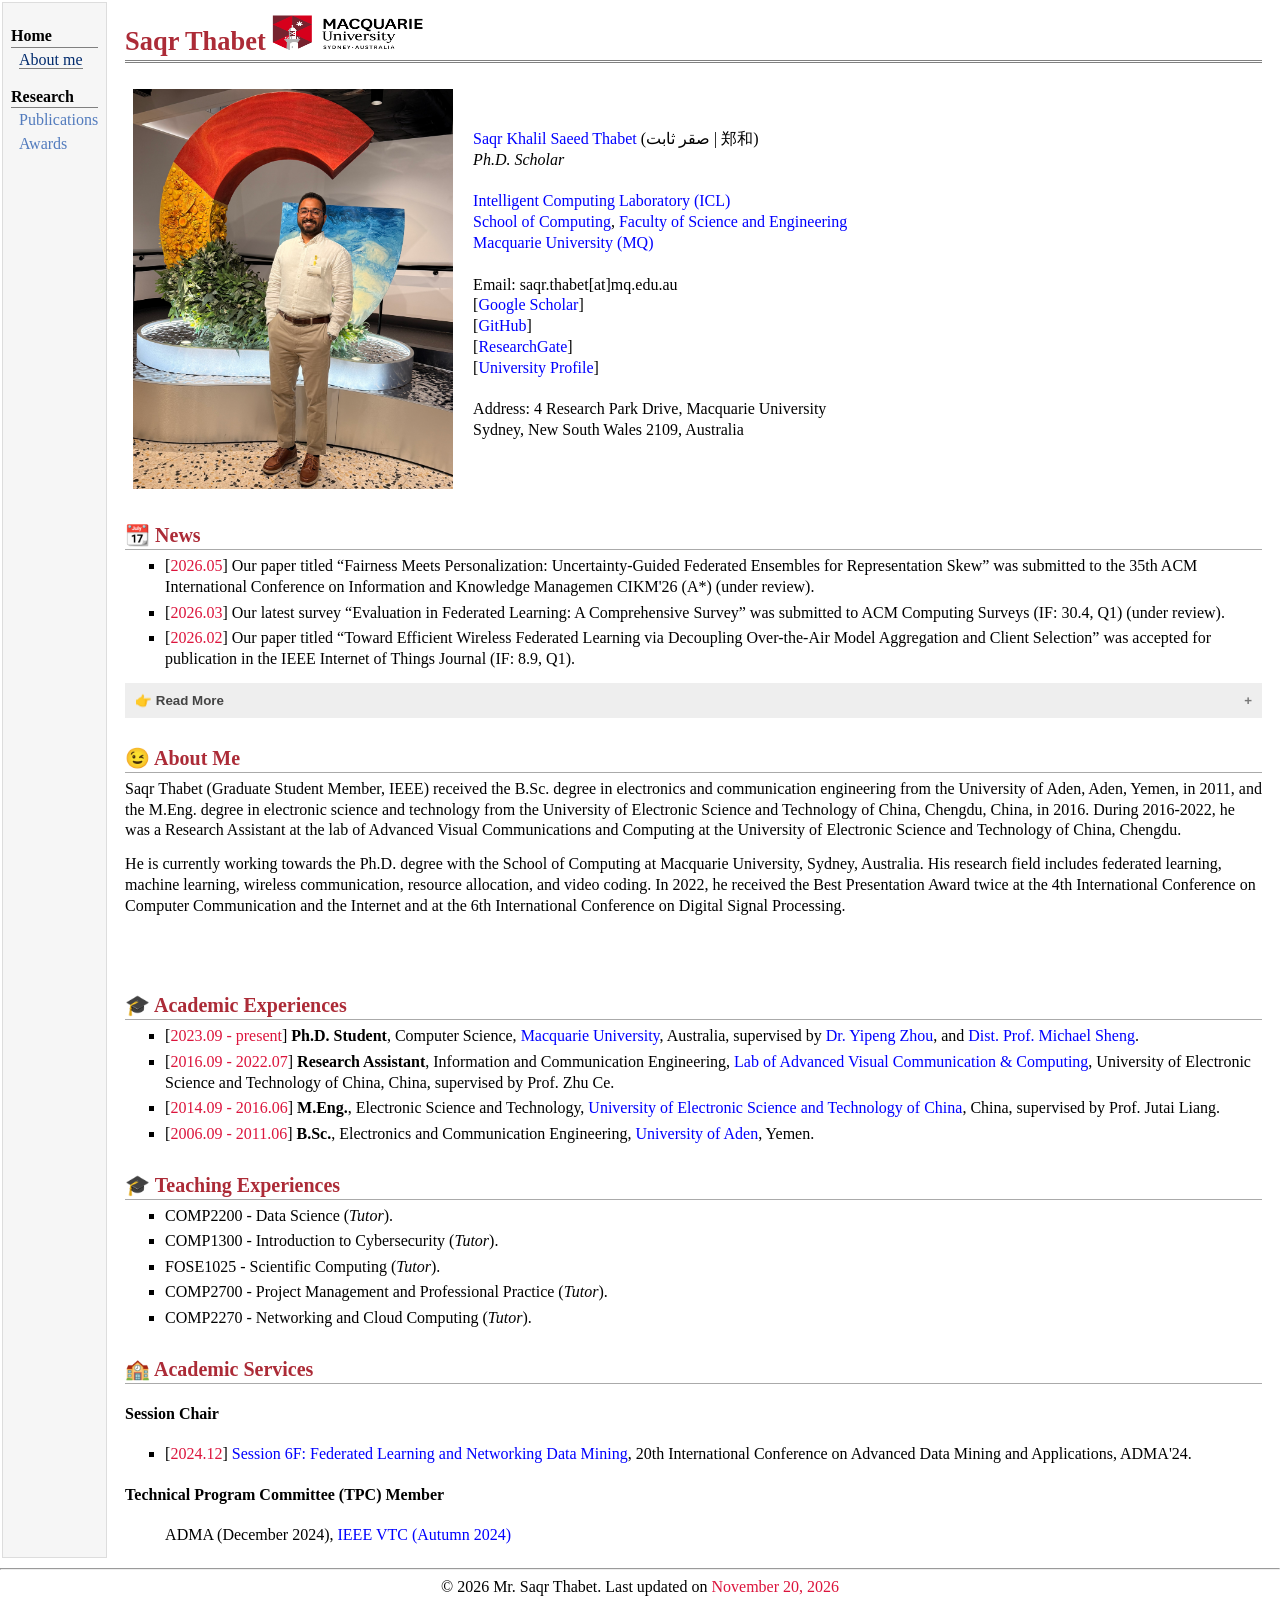
<file: index.html>
<!DOCTYPE html PUBLIC "-//W3C//DTD XHTML 1.1//EN"
  "http://www.w3.org/TR/xhtml11/DTD/xhtml11.dtd">
<html xmlns="http://www.w3.org/1999/xhtml" xml:lang="en">
<head>
  <script data-goatcounter="https://saqrthabet.goatcounter.com/count" async src="//gc.zgo.at/count.js"></script>
<meta name="generator" content="jemdoc, see http://jemdoc.jaboc.net/" />
<meta http-equiv="Content-Type" content="text/html;charset=utf-8" />
<link rel="stylesheet" href="jemdoc.css" type="text/css" />
<link rel="shortcut icon" type="image/x-icon" href="favicon.ico" />
<title> 🌌 Mr. Saqr Thabet</title>
  
<style>
.accordion {background-color: #eee; color: #444; cursor: pointer; padding: 10px; width: 100%; text-align: left; border: none; outline: none; transition: 0.4s;} /* 打开和关闭手风琴面板的样式 */
.active, .accordion:hover {background-color: #ccc;}/* 设置点击和鼠标移到选项上面时（悬停）的样式 */
.panel {padding: 1 18px; background-color: white; max-height: 0; overflow: hidden; transition: max-height 0.2s ease-out;} /* 为手风琴面板设计样式。 默认隐藏 */
.accordion:after {content: '\002B'; color: #777; font-weight: bold; float: right; margin-left: 5px;} /* Unicode 字符 + 号 */
.active:after {content: "\2212";  /* Unicode 字符 - 号 *}
</style>

<style>
#myBtn {
  display: none; position: fixed; bottom: 20px; right: 30px; z-index: 99; border: none;outline: none;
  background-color: crimson; color: white; cursor: pointer; padding: 15px;border-radius: 10px;
}

#myBtn:hover {
  background-color: #555;
}
</style>
  
</head>
  
 
<body>
<table summary="Table for page layout." id="tlayout">
<tr valign="top">
<td id="layout-menu">
<div class="menu-category">Home</div>
<div class="menu-item"><a href="index.html" class="current">About&nbsp;me</a></div>
<div class="menu-category">Research</div>
<div class="menu-item"><a href="publications.html">Publications</a></div>
<!--<div class="menu-item"><a href="patents.html">Patents</a></div>-->
<div class="menu-item"><a href="awards.html">Awards</a></div>
<!-- <div class="menu-item"><a href="other.html">Other</a></div> -->
</td>
<td id="layout-content">
 
<button onclick="topFunction()" id="myBtn" title="回顶部">Back to top</button>
  
<div id="toptitle">
<h1>Saqr Thabet <img src="https://saqrthabet.github.io/image/Macquarie_University.png" alt="alt text" width="150.5px" height="35px" /> </h1>
<!--<h1>Saqr Thabet <img src="https://shuaifeichen273.github.io/image/logo_PML.jpg" alt="alt text" width="157.5px" height="40px" /> <img src="https://shuaifeichen273.github.io/image/logo_SEU.jpg" alt="alt text" width="120.5px" height="40px" /></h1>-->

</div>
<table class="imgtable"><tr><td>
<img src="https://saqrthabet.github.io/image/saqr_thabet1.JPG" alt="alt text" width="320px" height="400px" />&nbsp;</td>
<td align="left"><p><a href="https://saqrthabet.github.io">Saqr Khalil Saeed Thabet</a> <span class="alt-names">(صقر ثابت | 郑和)</span><br />
<i> Ph.D. Scholar</i> <br />
<br />
<a href="https://icl-mq.weebly.com/">Intelligent Computing Laboratory (ICL)</a> <br />
<a href="https://www.mq.edu.au/faculty-of-science-and-engineering/departments-and-schools/school-of-computing">School of Computing</a>, <a href="https://www.mq.edu.au/faculty-of-science-and-engineering">Faculty of Science and Engineering</a><br />
<a href="https://www.mq.edu.au/">Macquarie University (MQ)</a> <br />
<br />
Email: saqr.thabet[at]mq.edu.au <br />
[<a href="https://scholar.google.com/citations?user=1bN-aYEAAAAJ&hl">Google Scholar</a>]<br />
[<a href="https://github.com/saqrthabet">GitHub</a>]<br />
[<a href="https://www.researchgate.net/profile/Saqr-Thabet">ResearchGate</a>]<br />
[<a href="https://researchers.mq.edu.au/en/persons/saqr-thabet/">University Profile</a>]<br />
<br />
Address: 4 Research Park Drive, Macquarie University<br />
Sydney, New South Wales 2109, Australia <br />
</p>
</td></tr></table>
  
 
<h2> 📆 News</h2>
<ul>
<li><p>[<font color=crimson>2026.05</font>] Our paper titled “Fairness Meets Personalization: Uncertainty-Guided Federated Ensembles for Representation Skew” was submitted to the 35th ACM International Conference on Information and Knowledge Managemen CIKM'26 (A*) (under review).<br /></p>
</li>
<li><p>[<font color=crimson>2026.03</font>] Our latest survey “Evaluation in Federated Learning: A Comprehensive Survey” was submitted to ACM Computing Surveys (IF: 30.4, Q1) (under review).<br /></p>
</li>
<li><p>[<font color=crimson>2026.02</font>] Our paper titled “Toward Efficient Wireless Federated Learning via Decoupling Over-the-Air Model Aggregation and Client Selection” was accepted for publication in the IEEE Internet of Things Journal (IF: 8.9, Q1).<br /></p>
</li>
</ul>
<!--
<ul>
<li><p>[<font color=crimson>2026.02</font>] Shuaifei Chen joined the Editorial Board of IEEE Wireless Communications Letters (IF: 5.5, Q1).<br />
  陈帅飞受聘担任Q1区期刊IEEE Wireless Communications Letters（影响因子为5.5）副编辑。</p>
</li>
</ul>
<li><p>[<font color=crimson>2025.12</font>] Shuaifei Chen has been promoted to Research Associate Professor at Purple Mountain Laboratories, with effect from December 30, 2025.<br />
  陈帅飞被紫金山实验室认定为副研究员，自2025年12月30日起算。</p>
</li> 
<li><p>[<font color=crimson>2025.12</font>] Shuaifei Chen joined the Editorial Board of IEEE Open Journal of the Communications Society (IF: 6.1, Q1).<br />
  陈帅飞受聘担任Q1区期刊IEEE Open Journal of the Communications Society（影响因子为6.1）副编辑。</p>
</li>
<li><p>[<font color=crimson>2025.11</font>] Jianghan Ji's paper titled “Joint low-rank and sparse Bayesian channel estimation for ultra-massive MIMO communications” was accepted for publication in the IEEE Communications Letters (IF: 4.4, Q2).<br />
  季姜晗的文章“Joint low-rank and sparse Bayesian channel estimation for ultra-massive MIMO communications”被Q2区期刊IEEE Communications Letters录用，其影响因子为4.4。</p>
</li>  
<li><p>[<font color=crimson>2025.07</font>] Shuaifei Chen was selected for the Young Elite Scientists Sponsorship Program by Jiangsu Association for Science and Technology (JSAST) in 2025.<br />
  陈帅飞入选2025年度江苏省青年科技人才托举工程。 </p>
</li>
</ul>
  -->
  
<button class="accordion">👉 <b>Read More</b></button>
<div class="panel">
<ul>
<li><p>[<font color=crimson>2023.05</font>] Saqr Thabet received the International Macquarie Research Excellence Scholarship Program (iMQRES) for Session 2 2023.<br /></p>
</li>
</ul>
</div>
  
<!--
<li><p>[<font color=crimson>2025.06</font>] Dantong Chen's paper titled “A novel base station deployment scheme for network planning in 6G outdoor hotspot scenarios” was accepted for publication in the Proceeding of IEEE Vehicular Technology Conference.<br />
  陈丹彤的文章“A novel base station deployment scheme for network planning in 6G outdoor hotspot scenarios”被EI检索通信国际会议IEEE Vehicular Technology Conference录用。</p>
<li><p>[<font color=crimson>2025.05</font>] Shuaifei Chen's paper titled “Improving cell-free massive MIMO through channel map-based angle domain multiple access” has been selected for Best Paper Award of IEEE International Conference on Communications 2025. [<a href="https://icc2025.ieee-icc.org/program/best-paper-awards">link</a>]<br />
  陈帅飞的一作文章“Improving cell-free massive MIMO through channel map-based angle domain multiple access”经评选荣获通信顶级国际会议IEEE International Conference on Communications最佳论文奖。</p>
<img src="https://shuaifeichen273.github.io/image/award_IEEE%20ICC%202025%20Best%20Paper%20Award.jpg" alt="alt text" width="233.4px" height="179px" />
</li>
<li><p>[<font color=crimson>2025.01</font>] Shuaifei Chen has been appointed as an External Supervisor for Master's candidates with Southeast University, with a term of three years.<br />
陈帅飞被聘请担任东南大学专业学位硕士研究生校外指导老师，聘期三年。</p>
</li>
<li><p>[<font color=crimson>2025.01</font>] Shuaifei Chen's paper titled “Improving cell-free massive MIMO through channel map-based angle domain multiple access” was accepted for publication in the Proceeding of IEEE International Conference on Communications.<br />
  陈帅飞的一作文章“Improving cell-free massive MIMO through channel map-based angle domain multiple access”被通信顶级国际会议IEEE International Conference on Communications录用。</p>
</li>
<li><p>[<font color=crimson>2025.01</font>] Shuaifei Chen's paper titled “Channel map-based angle domain multiple access for cell-free massive MIMO communications” was accepted for publication in the IEEE Journal of Selected Topics in Signal Processing (IF: 13.7, Q1).<br />
  陈帅飞的一作文章“Channel map-based angle domain multiple access for cell-free massive MIMO communications”被Q1区期刊 IEEE Journal of Selected Topics in Signal Processing录用，其影响因子为13.7。</p>
</li>
<li><p>[<font color=crimson>2024.11</font>] Dantong Chen and Jianghan Ji both received the National Scholarship for Postgraduates in 2024. [<a href="https://radio.seu.edu.cn/2024/1112/c19244a510560/page.htm">link</a>]<br />
  陈丹彤与季姜晗均获得2024年度研究生国家奖学金。 </p>
</li>
<li><p>[<font color=crimson>2024.08</font>] Shuaifei Chen was approved for the 2024 Young Scientists Fund of the National Natural Science Foundation of China (NSFC). <br />
  陈帅飞获批2024年度国家自然科学基金青年科学基金资助。 </p>
</li>
<li><p>[<font color=crimson>2024.06</font>] Shuaifei Chen was approved for the 75th general grant of the China Postdoctoral Science Foundation. <br />
  陈帅飞获批中国博士后科学基金第75批面上资助。 </p>
</li>
<li><p>[<font color=crimson>2024.06</font>] Shuaifei Chen was selected for the Distinguished Postdoctoral Program in Jiangsu in 2024. [<a href="https://jshrss.jiangsu.gov.cn/art/2024/6/12/art_78504_11268808.html">link</a>]<br />
  陈帅飞入选2024年度江苏省卓越博士后计划。 </p>
</li>
<li><p>[<font color=crimson>2023.07</font>] Shuaifei Chen joined Purple Mountain Laboratories and Southeast University as a postdoctoral researcher.<br />
  陈帅飞受聘为紫金山实验室与东南大学双聘博士后研究员。</p>
</li>
<li><p>[<font color=crimson>2023.06</font>] The doctoral dissertation of Shuaifei Chen, “Initial Access and Interference Suppression for Cell-Free Massive MIMO Systems” was selected for the Outstanding doctoral dissertation of Beijing Jiaotong University in 2023. [<a href="https://gs.bjtu.edu.cn/cms/item/3015.html">link</a>]<br />
  陈帅飞博士学位论文“<a href="https://shuaifeichen273.github.io/paper/2023_BJTU%20PhD%20dissertation_去蜂窝大规模多天线线系统初始接入与干扰抑制研究.pdf">去蜂窝大规模多天线系统初始接入与干扰抑制研究</a>”入选为北京交通大学2023年度优秀博士论文。[<a href="https://link.cnki.net/doi/10.26944/d.cnki.gbfju.2023.004008">知网</a>]</p>
</li>
<li><p>[<font color=crimson>2023.06</font>] Shuaifei Chen received a Ph.D. degree in information and communication engineering from Beijing Jiaotong University, China, in 2023.<br />
  陈帅飞于2023年自北京交通大学获得信息与通信工程工学博士学位。</p>
</li>
<li><p>[<font color=crimson>2023.04</font>] Shuaifei Chen's paper titled “<a href="https://shuaifeichen273.github.io/paper/2023_TWC_Energy-Efficient%20Cell-Free%20Massive%20MIMO%20Through%20Sparse%20Large-Scale%20Fading%20Processing.pdf">Energy-efficient cell-free massive MIMO through sparse large-scale fading processing</a>” was accepted for publication in the IEEE Transactions on Wireless Communications (IF: 10.7, Q1).<br />
  陈帅飞的一作文章“Energy-efficient cell-free massive MIMO through sparse large-scale fading processing”被Q1区期刊 IEEE Transactions on Wireless Communications录用，其影响因子为10.7。</p>
</li>
<li><p>[<font color=crimson>2023.03</font>] Shuaifei Chen was recognized as an Exemplary Reviewer of IEEE Communications Letters in 2023. [<a href="https://www.comsoc.org/publications/journals/ieee-comml/reviewer-and-editor-appreciation">link</a>]<br />
  陈帅飞获评2023年度 IEEE Communications Letters 模范审稿人称号。 </p>
</li>
<li><p>[<font color=crimson>2022.12</font>] Shuaifei Chen's paper titled “<a href="https://shuaifeichen273.github.io/paper/2023_TVT_Improving%20Fairness%20for%20Cell-Free%20Massive%20MIMO%20Through%20Interference-Aware%20Massive%20Access.pdf">Improving fairness for cell-free massive MIMO through interference-aware massive access</a>” was accepted for publication in the IEEE Transactions on Vehicular Technology (IF: 7.1, Q1).<br />
  陈帅飞的一作文章“Improving fairness for cell-free massive MIMO through interference-aware massive access”被Q1区期刊 IEEE Transactions on Vehicular Technology 录用，其影响因子为7.1。</p>
</li>
<li><p>[<font color=crimson>2022.06</font>] Shuaifei Chen's <a href="https://shuaifeichen273.github.io/paper/2022_SPAWC_Sparse%20Large-Scale%20Fading%20Decoding%20in%20Cell-Free%20Massive%20MIMO%20Systems.pdf">paper on sparse LSFD</a> was selected for a poster presentation at the EECS Summer Event at KTH in 2022.<br />
  陈帅飞的关于稀疏 LSFD 的文章入选在瑞典皇家理工学院 KTH EECS 学院2022年度暑期盛典学术海报展示。 </p>
</li>
<li><p>[<font color=crimson>2022.04</font>] Shuaifei Chen's <a href="https://shuaifeichen273.github.io/paper/2022_ICC_Treating%20Interference%20as%20Noise%20in%20Cell-Free%20Massive%20MIMO%20Networks.pdf">paper on interference analysis</a> received the Student Grant of IEEE International Conference on Communications (ICC) in 2022.<br />
  陈帅飞的关于干扰分析的文章获得2022年度 IEEE ICC Student Grant 资助。 </p>
</li>
<li><p>[<font color=crimson>2022.03</font>] Shuaifei Chen was recognized as an Exemplary Reviewer of IEEE Transactions on Communications in 2021. [<a href="https://www.comsoc.org/publications/journals/ieee-tcom/exemplary-reviewers">link</a>]<br />
  陈帅飞获评2021年度 IEEE Transactions on Communications 模范审稿人称号。 </p>
</li>
<li><p>[<font color=crimson>2021.12</font>] Shuaifei Chen's paper titled “<a href="https://shuaifeichen273.github.io/paper/2022_DCN_A%20survey%20on%20user-centric%20cell-free%20massive%20MIMO%20systems.pdf">A survey on user-centric cell-free massive MIMO systems</a>” was accepted for publication in the Digital Communications and Networks (IF: 7.5, Q1).<br />
  陈帅飞的一作文章“A survey on user-centric cell-free massive MIMO systems”被Q1区期刊 Digital Communications and Networks 录用，其影响因子为7.5。</p>
</li>
<li><p>[<font color=crimson>2021.06</font>] Shuaifei Chen's <a href="https://shuaifeichen273.github.io/paper/2021_ICC_Wireless%20Caching%20Cell-Free%20versus%20Small%20Cells.pdf">paper on wireless caching</a> received the Student Grant of IEEE International Conference on Communications (ICC) in 2021.<br />
  陈帅飞的关于无线缓存的文章获得2021年度 IEEE ICC Student Grant 资助。 </p>
</li>
<li><p>[<font color=crimson>2020.12</font>] Shuaifei Chen received the National Scholarship for Postgraduates in 2020.<br />
  陈帅飞获得2020年度研究生国家奖学金。 </p>
</li>
<li><p>[<font color=crimson>2020.09</font>] Shuaifei Chen's paper titled “<a href="https://shuaifeichen273.github.io/paper/2020_CNCOMM_Wireless%20Powered%20IoE%20for%206G%20Massive%20Access%20Meets%20Scalable%20Cell-Free%20Massive%20MIMO.pdf">Wireless powered IoE for 6G: Massive access meets scalable cell-free massive MIMO</a>” was accepted for publication in the China Communications.<br />
  陈帅飞的一作文章“Wireless powered IoE for 6G: Massive access meets scalable cell-free massive MIMO”被期刊 China Communications 录用。</p>
</li>
<li><p>[<font color=crimson>2020.08</font>] Shuaifei Chen and 2 other students won the second prize in the 15th China Graduate Electronic Design Competition National Finals. <br />
  陈帅飞携2名同学获得第15届中国研究生电子设计竞赛全国总决赛二等奖。 </p>
</li>
<li><p>[<font color=crimson>2020.07</font>] Shuaifei Chen's paper titled “<a href="https://shuaifeichen273.github.io/paper/2021_JSAC_Structured%20Massive%20Access%20for%20Scalable%20Cell-Free%20Massive%20MIMO%20Systems.pdf">Structured massive access for scalable cell-free massive MIMO systems</a>” was accepted for publication in the IEEE Journal on Selected Areas in Communications (IF: 17.2, Q1).<br />
  陈帅飞的一作文章“Structured massive access for scalable cell-free massive MIMO systems”被Q1区期刊 IEEE Journal on Selected Areas in Communications 录用，其影响因子为17.2。</p>
</li>
<li><p>[<font color=crimson>2020.07</font>] Our paper titled “<a href="https://shuaifeichen273.github.io/paper/2019_Access_Cell-Free%20Massive%20MIMO%20A%20New%20Next-Generation%20Paradigm.pdf">Cell-free massive MIMO: A new next-generation paradigm</a>” was selected as a <font color=crimson><b>ESI Highly Cited Paper</b></font>.<br />
  陈帅飞的二作文章“Cell-free massive MIMO: A new next-generation paradigm”入选 ESI 高被引论文。</p>
</li>
<li><p>[<font color=crimson>2019.12</font>] Shuaifei Chen received the National Scholarship for Postgraduates in 2019.<br />
  陈帅飞获得2019年度研究生国家奖学金。 </p>
</li>
<li><p>[<font color=crimson>2018.11</font>] Shuaifei Chen received the National Scholarship for Postgraduates in 2018.<br />
  陈帅飞获得2018年度研究生国家奖学金。 </p>
</li>
<li><p>[<font color=crimson>2018.10</font>] Shuaifei Chen's paper titled “<a href="https://shuaifeichen273.github.io/paper/2018_CL_Effective%20Rate%20of%20MISO%20Systems%20Over%20Fisher–Snedecor%20F%20Fading%20Channels.pdf">Effective rate of MISO systems over Fisher-Snedecor F fading channels</a>” was accepted for publication in the IEEE Communications Letters.<br />
  陈帅飞的一作文章“Effective rate of MISO systems over Fisher-Snedecor F fading channels”被期刊 IEEE Communications Letters 录用。</p>
</li>
<li><p>[<font color=crimson>2018.06</font>] Shuaifei Chen received a B.E. degree in communication engineering from Beijing Jiaotong University, China, in 2018, where he is currently pursuing the Ph.D. degree under the supervision of Prof. Jiayi Zhang.<br />
  陈帅飞于2018年自北京交通大学获得通信工程工学学士学位，并直博保研至本校章嘉懿教授门下攻读博士学位。</p>
</li>
</ul>
</div>
 -->
  
<h2> 😉 About Me</h2>
<p>Saqr Thabet (Graduate Student Member, IEEE) received the B.Sc. degree in electronics and communication engineering from the University of Aden, Aden, Yemen, in 2011, and the M.Eng. degree in electronic science and technology from the University of Electronic Science and Technology of China, Chengdu, China, in 2016. During 2016-2022, he was a Research Assistant at the lab of Advanced Visual Communications and Computing at the University of Electronic Science and Technology of China, Chengdu. </p>
<p>He is currently working towards the Ph.D. degree with the School of Computing at Macquarie University, Sydney, Australia. His research field includes federated learning, machine learning, wireless communication, resource allocation, and video coding. In 2022, he received the Best Presentation Award twice at the 4th International Conference on Computer Communication and the Internet and at the 6th International Conference on Digital Signal Processing. </p><br /><br /></p>

<!--<p>He is currently a Research Associate Professor with the Purple Mountain Laboratories, Nanjing, China, and also a Postdoctoral Researcher with the National Mobile Communications Research Laboratory, School of Information Science and Engineering, Southeast University, Nanjing, China. Since January 2025, he has been an External Supervisor at Southeast University. His research interests include signal processing and resource allocation for wireless communications, cell-free and ultra-massive MIMO, and digital twin-aided 6G multiple antenna technologies. He was recognized as an Exemplary Reviewer of IEEE Transactions on Communications in 2021 and IEEE Communications Letters in 2023. He was selected in the Outstanding Postdoctoral Fellow Program in Jiangsu in 2024 and the Young Elite Scientists Sponsorship Program by Jiangsu Association for Science and Technology (JSAST) in 2025. He was the recipient of the Best Paper Award from IEEE ICC 2025. He serves as an Associate Editor for the IEEE Open Journal of the Communications Society and IEEE Wireless Communications Letters. He also serves as a Technical Program Committee (TPC) member for several conferences, including IEEE ICC and IEEE GLOBECOM. <br /><br /></p>-->  

<!--
<h2> 📃 Selected Pulications</h2>
<ol>
<li><p><b>S. Chen</b>, C.-X. Wang, J. Li, C. Huang, H. Chang, Y. Huang, J. Huang, and Y. Chen, “<a href="https://shuaifeichen273.github.io/paper/2025_JSTSP_Channel_Map-Based_Angle_Domain_Multiple_Access_for_Cell-Free_Massive_MIMO_Communications.pdf">Channel map-based angle domain multiple access for cell-free massive MIMO communications</a>,” <font color=crimson><i>IEEE Journal of Selected Topics in Signal Processing</i></font>, vol. 19, no. 2, pp. 366-380, Mar. 2025. [<font color=crimson>IF: 13.7</font>] [<font color=crimson>Journal</font>] [<a href="https://shuaifeichen273.github.io/paper/2025_JSTSP_Channel%20Map-Based%20Angle%20Domain%20Multiple%20Access%20for%20Cell-Free%20Massive%20MIMO%20Communications.txt">BibTeX</a>]</p>
</li>
  
<li><p><b>S. Chen</b>, J. Zhang, E. Björnson, Ö. T. Demir, and B. Ai, “<a href="https://shuaifeichen273.github.io/paper/2023_TWC_Energy-Efficient%20Cell-Free%20Massive%20MIMO%20Through%20Sparse%20Large-Scale%20Fading%20Processing.pdf">Energy-efficient cell-free massive MIMO through sparse large-scale fading processing</a>,” <font color=crimson><i>IEEE Transactions on Wireless Communications</i></font>, vol. 22, no. 12, pp. 9374-9389, Dec. 2023. [<font color=crimson>IF: 10.7</font>] [<font color=crimson>Journal</font>] [<a href="https://github.com/ShuaifeiChen273/sparse-LSFprocess-CFmMIMO">Download Simulation Code</a>] [<a href="https://shuaifeichen273.github.io/paper/2023_TWC_Energy-Efficient%20Cell-Free%20Massive%20MIMO%20Through%20Sparse%20Large-Scale%20Fading%20Processing.txt">BibTeX</a>]</p>
</li>
  
<li><p><b>S. Chen</b>, J. Zhang, E. Björnson, and B. Ai, “<a href="https://shuaifeichen273.github.io/paper/2023_TVT_Improving%20Fairness%20for%20Cell-Free%20Massive%20MIMO%20Through%20Interference-Aware%20Massive%20Access.pdf">Improving fairness for cell-free massive MIMO through interference-aware massive access</a>,” <font color=crimson><i>IEEE Transactions on Vehicular Technology</i></font>, vol. 72, no. 4, pp. 5468-5472, Apr. 2023. [<font color=crimson>IF: 7.1</font>] [<font color=crimson>Journal</font>] [<a href="https://shuaifeichen273.github.io/paper/2023_TVT_Improving%20Fairness%20for%20Cell-Free%20Massive%20MIMO%20Through%20Interference-Aware%20Massive%20Access.txt">BibTeX</a>]</p>
</li>

<li><p><b>S. Chen</b>, J. Zhang, E. Björnson, J. Zhang, and B. Ai, “<a href="https://shuaifeichen273.github.io/paper/2021_JSAC_Structured%20Massive%20Access%20for%20Scalable%20Cell-Free%20Massive%20MIMO%20Systems.pdf">Structured massive access for scalable cell-free massive MIMO systems</a>,” <font color=crimson><i>IEEE Journal on Selected Areas in Communications</i></font>, vol. 39, no. 4, pp. 1086-1100, Apr. 2021. [<font color=crimson>IF: 17.2</font>] [<font color=crimson>Journal</font>] [<a href="https://github.com/ShuaifeiChen273/structured-access-CFmMIMO">Download Simulation Code</a>] [<a href="https://shuaifeichen273.github.io/paper/2021_JSAC_Structured%20Massive%20Access%20for%20Scalable%20Cell-Free%20Massive%20MIMO%20Systems.txt">BibTeX</a>]</p>
</li>

<li><p><b>S. Chen</b>, J. Zhang, J. Zhang, E. Björnson, and B. Ai, “<a href="https://shuaifeichen273.github.io/paper/2022_DCN_A%20survey%20on%20user-centric%20cell-free%20massive%20MIMO%20systems.pdf">A survey on user-centric cell-free massive MIMO systems</a>,” <font color=crimson><i>Digital Communications and Networks</i></font>, vol. 8, no. 5, pp. 695-719, Oct. 2022. [<font color=crimson>IF: 7.5</font>] [<font color=crimson>Overview</font>] [<a href="https://shuaifeichen273.github.io/paper/2022_DCN_A%20survey%20on%20user-centric%20cell-free%20massive%20MIMO%20systems.txt">BibTeX</a>]</p>
</li>
 
</ol>
<button class="accordion">👉 <b>Read More</b></button>
<div class="panel">
<ol start="6">

<li><p>J. Zhang, <b>S. Chen</b>, Y. Lin, J. Zheng, B. Ai, and L. Hanzo, “<a href="https://shuaifeichen273.github.io/paper/2019_Access_Cell-Free%20Massive%20MIMO%20A%20New%20Next-Generation%20Paradigm.pdf">Cell-free massive MIMO: A new next-generation paradigm</a>,” <font color=crimson><i>IEEE Access</i></font>, vol. 7, pp. 9878-99888, 2019. [<font color=crimson>IF: 3.6</font>] [<font color=crimson>Overview</font>] [<font color=crimson><b>ESI Highly Cited Paper</b></font>] [<a href="https://shuaifeichen273.github.io/paper/2019_Access_Cell-Free%20Massive%20MIMO%20A%20New%20Next-Generation%20Paradigm.txt">BibTeX</a>]</p>
</li>

<li><p><b>S. Chen</b>, J. Zhang, G. K. Karagiannidis, and B. Ai, “<a href="https://shuaifeichen273.github.io/paper/2018_CL_Effective%20Rate%20of%20MISO%20Systems%20Over%20Fisher–Snedecor%20F%20Fading%20Channels.pdf">Effective rate of MISO systems over Fisher-Snedecor F fading channels</a>,” <font color=crimson><i>IEEE Communications Letters</i></font>, vol. 22, no. 12, pp. 2619-2622, Dec. 2018. [<font color=crimson>IF: 4.4</font>] [<font color=crimson>Journal</font>] [<a href="https://shuaifeichen273.github.io/paper/2018_CL_Effective%20Rate%20of%20MISO%20Systems%20Over%20Fisher–Snedecor%20F%20Fading%20Channels.txt">BibTeX</a>]</p>
</li>

<li><p><b>S. Chen</b>, J. Zhang, Y. Jin, and B. Ai, “<a href="https://shuaifeichen273.github.io/paper/2020_CNCOMM_Wireless%20Powered%20IoE%20for%206G%20Massive%20Access%20Meets%20Scalable%20Cell-Free%20Massive%20MIMO.pdf">Wireless powered IoE for 6G: Massive access meets scalable cell-free massive MIMO</a>,” <font color=crimson><i>China Communications</i></font>, vol. 17, no. 12, pp. 92-109, Dec. 2020. [<font color=crimson>IF: 3.1</font>] [<font color=crimson>Journal</font>] [<a href="https://shuaifeichen273.github.io/paper/2020_CNCOMM_Wireless%20Powered%20IoE%20for%206G%20Massive%20Access%20Meets%20Scalable%20Cell-Free%20Massive%20MIMO.txt">BibTeX</a>]</p>
</li>

<li><p>J. Ji, C.-X. Wang*, <b>S. Chen*</b>, C. Huang, X. Wu, and E. Björnson, “<a href="https://shuaifeichen273.github.io/paper/2025_CL_Joint%20Low-Rank%20and%20Sparse%20Bayesian%20Channel%20Estimation%20for%20Ultra-Massive%20MIMO%20Communications.pdf">Joint low-rank and sparse Bayesian channel estimation for ultra-massive MIMO communications</a>,” <font color=crimson><i>IEEE Communications Letters</i></font>, vol. 30, pp. 312-316, 2026. [<font color=crimson>IF: 4.4</font>] [<font color=crimson>Journal</font>] [<a href="https://shuaifeichen273.github.io/paper/2025_CL_Joint%20Low-Rank%20and%20Sparse%20Bayesian%20Channel%20Estimation%20for%20Ultra-Massive%20MIMO%20Communications.txt">BibTeX</a>]</p>
</li>
  
<li><p><b>S. Chen</b>, C.-X. Wang, J. Li, C. Huang, H. Chang, and Y. Chen, “<a href="https://shuaifeichen273.github.io/paper/2025_ICC_Improving%20Cell-free%20Massive%20MIMO%20Through%20Channel%20Map-based%20Angle%20Domain%20Multiple%20Access.pdf">Improving cell-free massive MIMO through channel map-based angle domain multiple access</a>,” in <font color=crimson><i>Proc. IEEE International Conference on Communications (ICC)</i></font>, Montreal, QC, Canada, June 2025, pp. 1031-1036. [<font color=crimson>Conference</font>] [<font color=crimson><b>Best Paper Award</b></font>] [<a href="https://shuaifeichen273.github.io/paper/2025_ICC_Improving%20Cell-free%20Massive%20MIMO%20Through%20Channel%20Map-based%20Angle%20Domain%20Multiple%20Access.txt">BibTeX</a>]</p>
</li>
  
<li><p><b>S. Chen</b>, J. Zhang, E. Björnson, Ö. T. Demir, and B. Ai, “<a href="https://shuaifeichen273.github.io/paper/2022_SPAWC_Sparse%20Large-Scale%20Fading%20Decoding%20in%20Cell-Free%20Massive%20MIMO%20Systems.pdf">Sparse large-scale fading decoding in cell-free massive MIMO systems</a>,” in <font color=crimson><i>Proc. IEEE International Workshop on Signal Processing Advances in Wireless Communications (SPAWC)</i></font>, Oulu, Finland, July 2022, pp. 1-5. [<font color=crimson>Conference</font>] [<a href="https://shuaifeichen273.github.io/paper/2022_SPAWC_Sparse%20Large-Scale%20Fading%20Decoding%20in%20Cell-Free%20Massive%20MIMO%20Systems.txt">BibTeX</a>]</p>
</li>
  
<li><p><b>S. Chen</b>, J. Zhang, Z. Chen, and B. Ai, “<a href="https://shuaifeichen273.github.io/paper/2022_ICC_Treating%20Interference%20as%20Noise%20in%20Cell-Free%20Massive%20MIMO%20Networks.pdf">Treating interference as noise in cell-free massive MIMO networks</a>,” in <font color=crimson><i>Proc. IEEE International Conference on Communications (ICC)</i></font>, Seoul, Korea, Republic of, May 2022, pp. 1385-1390. [<font color=crimson>Conference</font>] [<font color=crimson><b>IEEE ComSoc Student Grant</b></font>] [<a href="https://shuaifeichen273.github.io/paper/2022_ICC_Treating%20Interference%20as%20Noise%20in%20Cell-Free%20Massive%20MIMO%20Networks.txt">BibTeX</a>]</p>
</li>
  
<li><p><b>S. Chen</b>, J. Zhang, E. Björnson, S. Wang, C. Xing, and B. Ai, “<a href="https://shuaifeichen273.github.io/paper/2021_ICC_Wireless%20Caching%20Cell-Free%20versus%20Small%20Cells.pdf">Wireless caching: Cell-free versus small cells</a>,” in <font color=crimson><i>Proc. IEEE International Conference on Communications (ICC)</i></font>, Montreal, QC, Canada, June 2021, pp. 1-6. [<font color=crimson>Conference</font>] [<font color=crimson><b>IEEE ComSoc Student Grant</b></font>] [<a href="https://shuaifeichen273.github.io/paper/2021_ICC_Wireless%20Caching%20Cell-Free%20versus%20Small%20Cells.txt">BibTeX</a>]</p>
</li>

<li><p><b>S. Chen</b>, J. Zhang, W. Zeng, K. P. Peppas, and B. Ai, “<a href="https://shuaifeichen273.github.io/paper/2018_GC_Performance%20Analysis%20of%20Wireless%20Powered%20UAV%20Relaying%20Systems%20Over%20kappa-mu%20Fading%20Channels.pdf">Performance analysis of wireless powered UAV relaying systems over κ-μ fading channels</a>,” in <font color=crimson><i>Proc. IEEE Globecom Workshops (GC Wkshps)</i></font>, Abu Dhabi, United Arab Emirates, Dec. 2018, pp. 1-6. [<font color=crimson>Conference</font>] [<a href="https://shuaifeichen273.github.io/paper/2018_GC_Performance%20Analysis%20of%20Wireless%20Powered%20UAV%20Relaying%20Systems%20Over%20kappa-mu%20Fading%20Channels.txt">BibTeX</a>]</p>
  
<li><p>D. Chen, <b>S. Chen*</b>, S. Yang, J. Huang, X. Wu, and C.-X. Wang*, “<a href="https://shuaifeichen273.github.io/paper/2025_VTCf_A%20Novel%20Base%20Station%20Deployment%20Scheme%20for%20Network%20Planning%20in%206G%20Outdoor%20Hotspot%20Scenarios.pdf">A novel base station deployment scheme for network planning in 6G outdoor hotspot scenarios</a>,” in <font color=crimson><i>Proc. IEEE Vehicular Technology Conference (VTC-Fall)</i></font>, Chengdu, China, Oct. 2025, PP. 1-6. [<font color=crimson>Conference</font>] [<a href="https://shuaifeichen273.github.io/paper/2025_VTCf_A%20Novel%20Base%20Station%20Deployment%20Scheme%20for%20Network%20Planning%20in%206G%20Outdoor%20Hotspot%20Scenarios.txt">BibTeX</a>]</p>
</li>
</ol>
</div>
  --> 
  
<h2> 🎓 Academic Experiences </h2>
<ul>
<!--
<li><p>[<font color=crimson>2025.12 - present</font>] <b>Research Associate Professor</b>, Information and Communication Engineering, <a href="https://www.pmlabs.com.cn/">Purple Mountain Laboratories</a>, China.</p>
</li>
<li><p>[<font color=crimson>2023.07 - present</font>] <b>Postdoctoral Researcher</b>, Information and Communication Engineering, <a href="https://www.pmlabs.com.cn/">Purple Mountain Laboratories</a>, China, supervised by Prof. Cheng-Xiang Wang.</p>
</li>
<li><p>[<font color=crimson>2023.07 - present</font>] <b>Postdoctoral Researcher</b>, Information and Communication Engineering, <a href="https://www.seu.edu.cn/">Southeast University</a>, China, supervised by Prof. Yongming Huang.</p>
</li> 
-->
<li><p>[<font color=crimson>2023.09 - present</font>] <b>Ph.D. Student</b>, Computer Science, <a href="https://www.mq.edu.au/">Macquarie University</a>, Australia, supervised by <a href="https://sites.google.com/site/yipenghomepage/">Dr. Yipeng Zhou</a>, and <a href="https://web.science.mq.edu.au/~qsheng/">Dist. Prof. Michael Sheng</a>.</p>
</li>
<li><p>[<font color=crimson>2016.09 - 2022.07</font>] <b>Research Assistant</b>, Information and Communication Engineering, <a href="https://www.avc2-lab.net/">Lab of Advanced Visual Communication & Computing</a>, University of Electronic Science and Technology of China, China, supervised by Prof. Zhu Ce.</p>
</li>
<!--
<li><p>[<font color=crimson>2018.09 - 2023.06</font>] <b>Ph.D.</b>, Information and Communication Engineering, <a href="https://www.seu.edu.cn/">Beijing Jiaotong University</a>, China, supervised by Prof. Jiayi Zhang.<br />
  <b>Dissertation</b>: Initial Access and Interference Suppression for Cell-Free Massive MIMO Systems [<font color=crimson>in Chinese</font>]<br />
  <b>博士学位论文</b>: <a href="https://shuaifeichen273.github.io/paper/2023_BJTU%20PhD%20dissertation_去蜂窝大规模多天线线系统初始接入与干扰抑制研究.pdf">去蜂窝大规模多天线系统初始接入与干扰抑制研究</a> [<a href="https://link.cnki.net/doi/10.26944/d.cnki.gbfju.2023.004008">知网</a>]</p>
</li>-->
<li><p>[<font color=crimson>2014.09 - 2016.06</font>] <b>M.Eng.</b>, Electronic Science and Technology, <a href="https://en.uestc.edu.cn/">University of Electronic Science and Technology of China</a>, China, supervised by Prof. Jutai Liang.<br />
</li>
<li><p>[<font color=crimson>2006.09 - 2011.06</font>] <b>B.Sc.</b>, Electronics and Communication Engineering, <a href="https://www.aden-univ.net/">University of Aden</a>, Yemen.</p>
</li>
</ul>

<h2> 🎓 Teaching Experiences </h2>
<ul>
<li><p>COMP2200 - Data Science (<i>Tutor</i>).</p></li>
<li><p>COMP1300 - Introduction to Cybersecurity (<i>Tutor</i>).</p></li>
<li><p>FOSE1025 - Scientific Computing (<i>Tutor</i>).</p></li>
<li><p>COMP2700 - Project Management and Professional Practice (<i>Tutor</i>).</p></li>
<li><p>COMP2270 - Networking and Cloud Computing (<i>Tutor</i>).</p></li> 
</ul> 
  
<h2> 🏫 Academic Services</h2>
<h4>Session Chair</h4>
<ul>  
<li><p>[<font color=crimson>2024.12</font>] <a href="https://adma2024.github.io/programme.html/">Session 6F: Federated Learning and Networking Data Mining</a>, 20th International Conference on Advanced Data Mining and Applications, ADMA'24.</p>
<!--  <h4>Editorial Board Member</h4>
<ul>
<li><p>[<font color=crimson>2025.12 - present</font>] <b>Associate Editor</b>, IEEE Open Journal of the Communications Society (JCR 1, IF: 6.1).</p>
</li>
<li><p>[<font color=crimson>2026.02 - present</font>] <b>Associate Editor</b>, IEEE Wireless Communications Letters (JCR 1, IF: 5.5).</p>-->
</li>
</ul> 
  
<h4>Technical Program Committee (TPC) Member</h4>
<ul>
 ADMA (December 2024), <a href="http://ieeevtc.org/vtc2024fall/vtc2024fall-committees.pdf/">IEEE VTC (Autumn 2024)</a>
</ul>
  <!-- IEEE ICC (2026, 2025), IEEE Globecom 2026, IEEE PIMRC (2026, 2025), IEEE VTC (Spring 2026) -->

<!--
<h2> 🗄️ Research Projects</h2>
<ul>
<li><p>[<font color=crimson>2025.01 - 2027.12 </font>] <b>PI</b>, Research on Channel Map-Enabled Channel Estimation for 6G Ultra-Massive MIMO Systems, <i><font color=blue>Young Scientists Fund of the National Natural Science Foundation of China (NSFC)</font></i> under Grant 62401643.<font color=white> (300,000 CNY)</font></p>
</li>
<li><p>[<font color=crimson>2025.07 - 2028.06 </font>] <b>Sub-project PI</b>, Research and Development of 6G Integrated Communication-Sensing-Intelligence Digital Twin Online Channel Modeling and Network Planning and Optimization for Low-Altitude Economy, <i><font color=blue>Science and Technology Major Project of Jiangsu Province</font></i> under Grant BG2025039.<font color=white> (10,000,000 CNY)</font></p>
</li>
<li><p>[<font color=crimson>2024.05 - 2026.04 </font>] <b>PI</b>, Research on Channel Estimation for 6G Ultra-Massive MIMO Systems through Channel Maps, <i><font color=blue>General Grant of the China Postdoctoral Science Foundation</font></i> under Grant 2024M752439.<font color=white> (80,000 CNY)</font></p>
</li>
<li><p>[<font color=crimson>2024.04 - 2026.03 </font>] <b>PI</b>, Channel Acquisition for 6G Ultra-Massive MIMO Systems through Channel Maps, <i><font color=blue>Distinguished Postdoctoral Program in Jiangsu</font></i>.<font color=white> (300,000 CNY)</font></p>
</li>
<li><p>[<font color=crimson>2026.01 - 2027.12 </font>] <b>PI</b>, Network Optimization for 6G UAV Systems through Channel Maps, <i><font color=blue>Nanjing Science and Technology Innovation Program for Overseas Scholars</font></i>.<font color=white> (30,000 CNY)</font></p>
</li>
  <li><p>[<font color=crimson>2020.01 - 2023.12 </font>] <b>4-th Participant</b>, Fundamental Theory and Key Technologies of Cell-Free Massive MIMO Systems, <i><font color=blue>General Grant of the National Natural Science Foundation of China (NSFC)</font></i> under Grant 61971027.<font color=white> (650,000 CNY)</font></p>
</li>
<li><p>[<font color=crimson>2021.04 - 2023.03 </font>] <b>PI</b>, Cell-Free Mobile Edge Caching for Intelligent Railway Transportation Systems, <i><font color=blue>Fundamental Research Funds for the Central Universities</font></i> under Grant 2021YJS001.<font color=white> (15,000 CNY)</font></p>
</li>
</ul>
  
<h2> 🙋 Student Guidance</h2>
<h4> Master Students</h4>
<ul>
<li><p> Dantong Chen, <font color=crimson>Network planning for new cellular architectures in 6G</font>. <br />
  陈丹彤，面向6G新型蜂窝架构的网络规划研究。 </p>
</li>
<li><p> Jianghan Ji, <font color=crimson>Channel map-enabled channel estimation for massive MIMO</font>. <br />
  季姜晗，信道地图使能的大规模MIMO信道估计方法研究。 </p>
</li>
</ul>
 --> 
</td>

</tr>
</table>
  
 <HR>
 <center>&copy; 2026 Mr. Saqr Thabet. Last updated on <font color=crimson>November 20, 2026</font></center>
 </HR>
  
<script>
var acc = document.getElementsByClassName("accordion");
var i;

for (i = 0; i < acc.length; i++) {
    acc[i].addEventListener("click", function() {
    this.classList.toggle("active");
    var panel = this.nextElementSibling;
    if (panel.style.maxHeight) {
      panel.style.maxHeight = null;
    } else {
      panel.style.maxHeight = panel.scrollHeight + "px";
    } 
  });
}
</script>
  
<script>
// 当网页向下滑动 20px 出现"返回顶部" 按钮
window.onscroll = function() {scrollFunction()};
 
function scrollFunction() {console.log(121);
    if (document.body.scrollTop > 20 || document.documentElement.scrollTop > 20) {
        document.getElementById("myBtn").style.display = "block";
    } else {
        document.getElementById("myBtn").style.display = "none";
    }
}
 
// 点击按钮，返回顶部
function topFunction() {
    document.body.scrollTop = 0;
    document.documentElement.scrollTop = 0;
}
</script>
  
</body>
</html>
</file>
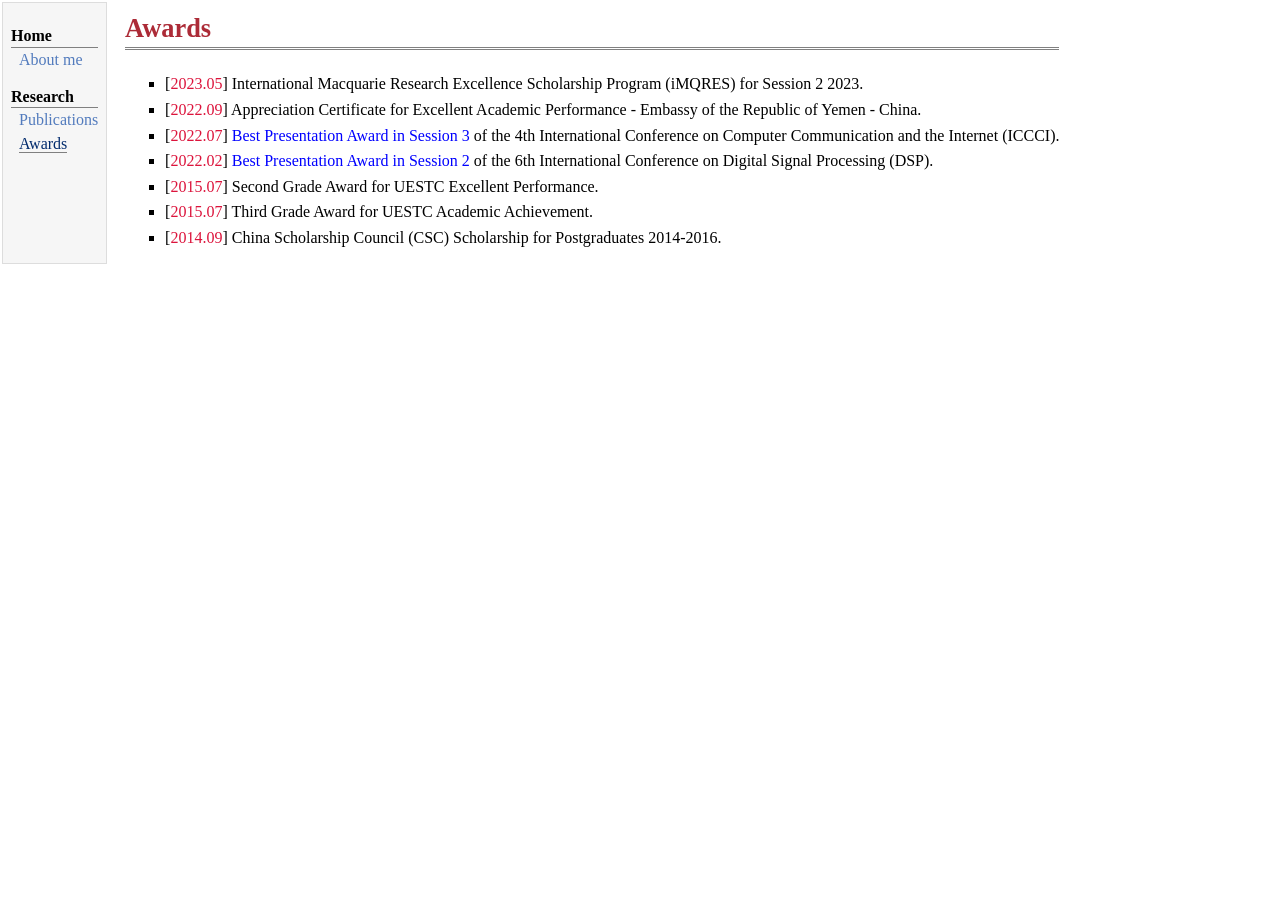
<file: awards.html>
<!DOCTYPE html PUBLIC "-//W3C//DTD XHTML 1.1//EN"
  "http://www.w3.org/TR/xhtml11/DTD/xhtml11.dtd">
<html xmlns="http://www.w3.org/1999/xhtml" xml:lang="en">
<head>
<meta name="generator" content="jemdoc, see http://jemdoc.jaboc.net/" />
<meta http-equiv="Content-Type" content="text/html;charset=utf-8" />
<link rel="stylesheet" href="jemdoc.css" type="text/css" />
<link rel="shortcut icon" type="image/x-icon" href="favicon.ico" />
<title>Awards</title>
</head>
<body>
<table summary="Table for page layout." id="tlayout">
<tr valign="top">
<td id="layout-menu">
<div class="menu-category">Home</div>
<div class="menu-item"><a href="index.html">About&nbsp;me</a></div>
<div class="menu-category">Research</div>
<div class="menu-item"><a href="publications.html">Publications</a></div>
<!--<div class="menu-item"><a href="patents.html">Patents</a></div>-->
<div class="menu-item"><a href="awards.html" class="current">Awards</a></div>
<!-- <div class="menu-item"><a href="other.html">Other</a></div> -->
</td>
<td id="layout-content">
<div id="toptitle">
  
<h1>Awards</h1>
</div>
<ul>
<li><p>[<font color=crimson>2023.05</font>] International Macquarie Research Excellence Scholarship Program (iMQRES) for Session 2 2023. <br /></p>
</li>
<li><p>[<font color=crimson>2022.09</font>] Appreciation Certificate for Excellent Academic Performance - Embassy of the Republic of Yemen - China. <br /></p>
</li>
<li><p>[<font color=crimson>2022.07</font>] <a href="https://www.icgsp.org/2022.html">Best Presentation Award in Session 3</a> of the 4th International Conference on Computer Communication and the Internet (ICCCI). <br /></p>
</li>
<li><p>[<font color=crimson>2022.02</font>] <a href="https://www.icdsp.org/2022.html">Best Presentation Award in Session 2</a> of the 6th International Conference on Digital Signal Processing (DSP). <br /></p>
</li>
<li><p>[<font color=crimson>2015.07</font>] Second Grade Award for UESTC Excellent Performance. <br /></p>
</li>
<li><p>[<font color=crimson>2015.07</font>] Third Grade Award for UESTC Academic Achievement. <br /></p>
</li>
<li><p>[<font color=crimson>2014.09</font>] China Scholarship Council (CSC) Scholarship for Postgraduates 2014-2016. <br /></p>
</li>
<!--  
<li><p>[<font color=crimson>2025.07</font>]  Young Elite Scientists Sponsorship Program by Jiangsu Association for Science and Technology (JSAST) in 2025 <br />
  2025年度江苏省青年科技人才托举工程 </p>
</li>
<li><p>[<font color=crimson>2025.06</font>]  Best Paper Award of IEEE International Conference on Communications (ICC) in 2025 <br />
  2025年度 IEEE ICC 最佳论文奖 </p>
 <img src="https://shuaifeichen273.github.io/image/award_IEEE%20ICC%202025%20Best%20Paper%20Award.jpg" alt="alt text" width="233.4px" height="179px" />
</li>
<li><p>[<font color=crimson>2024.06</font>]  Distinguished Postdoctoral Program in Jiangsu in 2024 <br />
  2024年度江苏省卓越博士后计划 </p>
</li>
<li><p>[<font color=crimson>2023.06</font>]  Outstanding Doctoral Dissertation of Beijing Jiaotong University in 2023 <br />
  2023年度北京交通大学优秀博士学位论文 </p>
</li>
<li><p>[<font color=crimson>2023.03</font>]  Exemplary Reviewer of IEEE Communications Letters in 2023 <br />
  2023年度 IEEE Communications Letters 模范审稿人 </p>
</li>
<li><p>[<font color=crimson>2022.04</font>]  Student Grant of IEEE International Conference on Communications (ICC) in 2022 <br />
  2022年度 IEEE ICC Student Grant 资助 </p>
</li>
<li><p>[<font color=crimson>2022.03</font>]  Exemplary Reviewer of IEEE Transactions on Communications in 2021 <br />
  2021年度IEEE Transactions on Communications 模范审稿人 </p>
</li>
<li><p>[<font color=crimson>2021.06</font>]  Student Grant of IEEE International Conference on Communications (ICC) in 2021 <br />
  2021年度 IEEE ICC Student Grant 资助 </p>
</li>
<li><p>[<font color=crimson>2020.12</font>]  National Scholarship for Postgraduates in 2020 <br />
  2020年度研究生国家奖学金 </p>
</li>
<li><p>[<font color=crimson>2020.08</font>]  Second Prize in the 15th China Graduate Electronic Design Competition National Finals <br />
  第十五届中国研究生电子设计竞赛全国二等奖 </p>
</li>
<li><p>[<font color=crimson>2019.12</font>]  National Scholarship for Postgraduates in 2019 <br />
  2019年度研究生国家奖学金 </p>
</li>
 -->
</ul>
</td>
</tr>
</table>
</body>
</html>
</file>
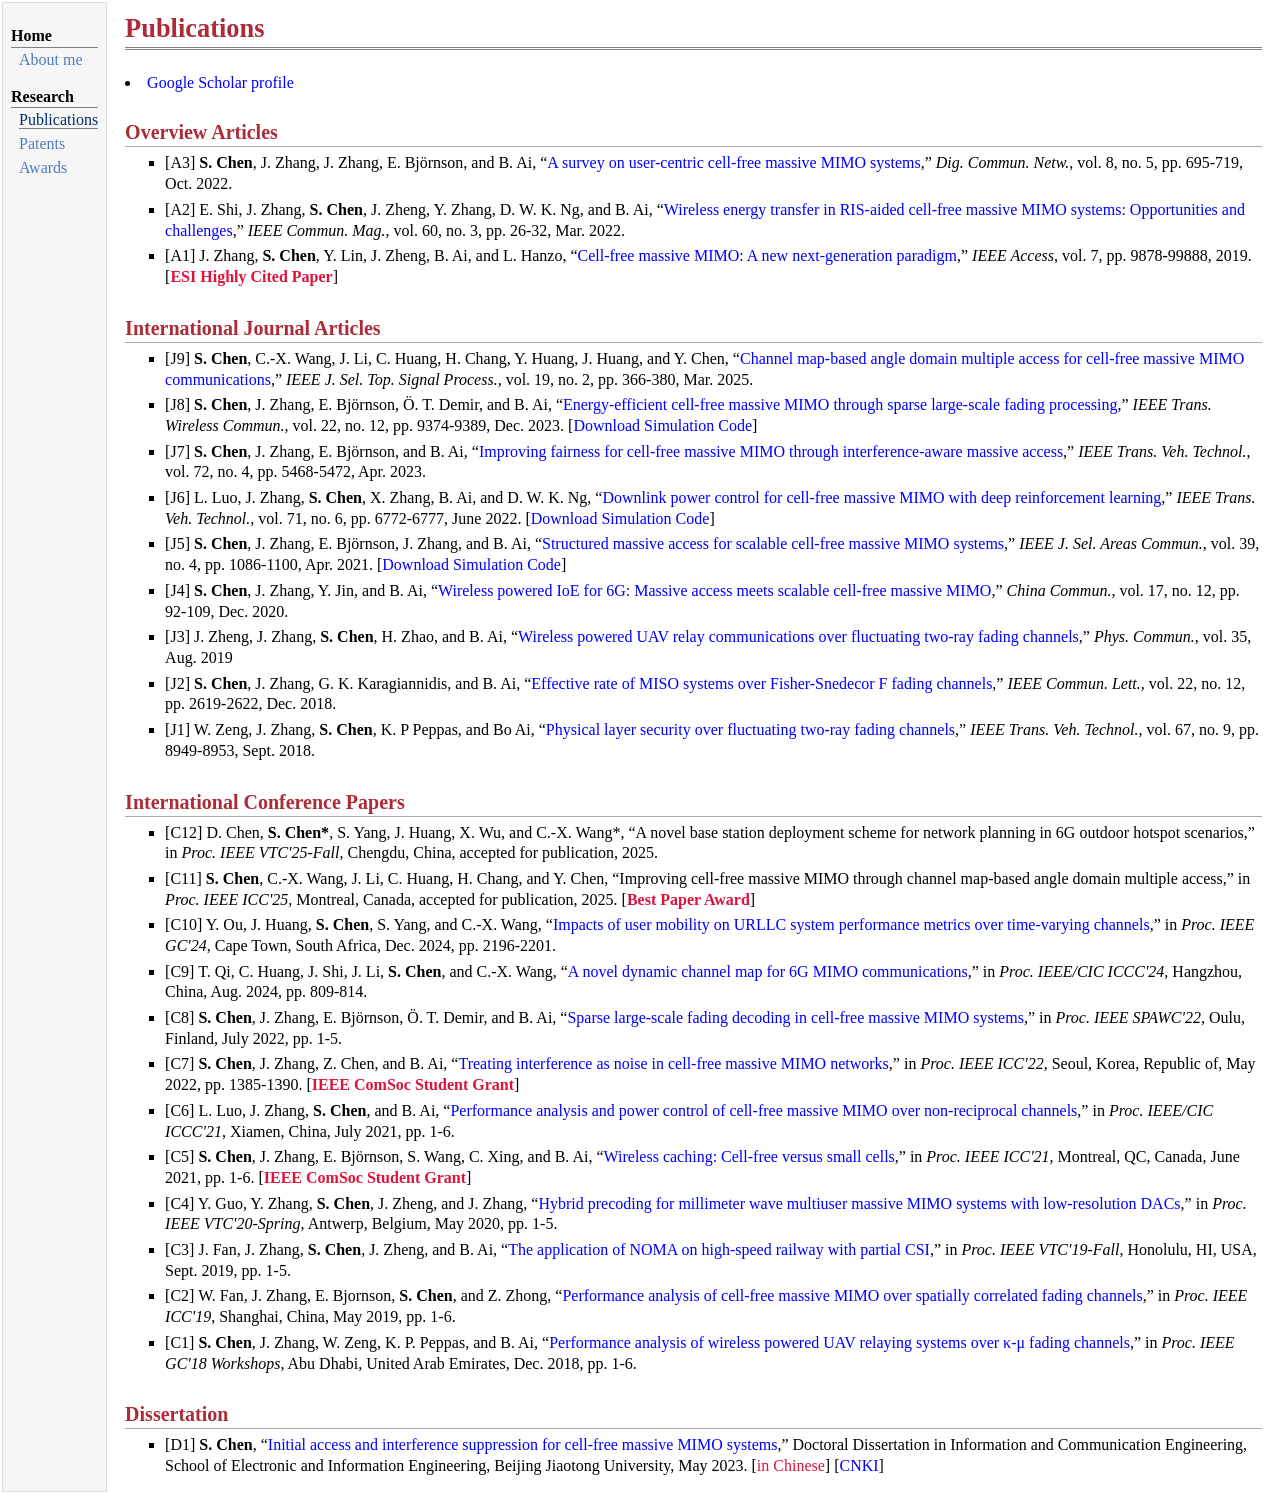
<file: patents.html>
<!DOCTYPE html PUBLIC "-//W3C//DTD XHTML 1.1//EN"
  "http://www.w3.org/TR/xhtml11/DTD/xhtml11.dtd">
<html xmlns="http://www.w3.org/1999/xhtml" xml:lang="en">
<head>
<meta name="generator" content="jemdoc, see http://jemdoc.jaboc.net/" />
<meta http-equiv="Content-Type" content="text/html;charset=utf-8" />
<link rel="stylesheet" href="jemdoc.css" type="text/css" />
<link rel="shortcut icon" type="image/x-icon" href="favicon.ico" />
<title>Publications</title>
</head>
<body>
<table summary="Table for page layout." id="tlayout">
<tr valign="top">
<td id="layout-menu">
<div class="menu-category">Home</div>
<div class="menu-item"><a href="index.html">About&nbsp;me</a></div>
<div class="menu-category">Research</div>
<div class="menu-item"><a href="publications.html" class="current">Publications</a></div>
<div class="menu-item"><a href="patents.html">Patents</a></div>
<div class="menu-item"><a href="awards.html">Awards</a></div>
<!-- <div class="menu-item"><a href="other.html">Other</a></div> -->
</td>
<td id="layout-content">
<div id="toptitle">
<h1>Publications</h1>
</div>

<li><a href="https://scholar.google.com.hk/citations?user=hikpVewAAAAJ">Google Scholar profile</a></li>
  
<h2>Overview Articles</h2>
<ul>
<li><p>[A3] <b>S. Chen</b>, J. Zhang, J. Zhang, E. Björnson, and B. Ai, “<a href="https://shuaifeichen273.github.io/paper/2022_DCN_A%20survey%20on%20user-centric%20cell-free%20massive%20MIMO%20systems.pdf">A survey on user-centric cell-free massive MIMO systems</a>,” <i>Dig. Commun. Netw.</i>, vol. 8, no. 5, pp. 695-719, Oct. 2022. </p>
</li>
<li><p>[A2] E. Shi, J. Zhang, <b>S. Chen</b>, J. Zheng, Y. Zhang, D. W. K. Ng, and B. Ai, “<a href="https://shuaifeichen273.github.io/paper/collaborative/2022_CM_Wireless_Energy_Transfer_in_RIS-Aided_Cell-Free_Massive_MIMO_Systems_Opportunities_and_Challenges.pdf">Wireless energy transfer in RIS-aided cell-free massive MIMO systems: Opportunities and challenges</a>,” <i>IEEE Commun. Mag.</i>, vol. 60, no. 3, pp. 26-32, Mar. 2022. </p>
</li>
  <li><p>[A1] J. Zhang, <b>S. Chen</b>, Y. Lin, J. Zheng, B. Ai, and L. Hanzo, “<a href="https://shuaifeichen273.github.io/paper/2019_Access_Cell-Free%20Massive%20MIMO%20A%20New%20Next-Generation%20Paradigm.pdf">Cell-free massive MIMO: A new next-generation paradigm</a>,” <i>IEEE Access</i>, vol. 7, pp. 9878-99888, 2019. [<font color=crimson><b>ESI Highly Cited Paper</b></font>]</p>
</li>
</ul>

<h2>International Journal Articles</h2>
<ul>
<li><p>[J9] <b>S. Chen</b>, C.-X. Wang, J. Li, C. Huang, H. Chang, Y. Huang, J. Huang, and Y. Chen, “<a href="https://shuaifeichen273.github.io/paper/2025_JSTSP_Channel_Map-Based_Angle_Domain_Multiple_Access_for_Cell-Free_Massive_MIMO_Communications.pdf">Channel map-based angle domain multiple access for cell-free massive MIMO communications</a>,” <i>IEEE J. Sel. Top. Signal Process.</i>, vol. 19, no. 2, pp. 366-380, Mar. 2025.</p>
</li>
<li><p>[J8] <b>S. Chen</b>, J. Zhang, E. Björnson, Ö. T. Demir, and B. Ai, “<a href="https://shuaifeichen273.github.io/paper/2023_TWC_Energy-Efficient%20Cell-Free%20Massive%20MIMO%20Through%20Sparse%20Large-Scale%20Fading%20Processing.pdf">Energy-efficient cell-free massive MIMO through sparse large-scale fading processing</a>,” <i>IEEE Trans. Wireless Commun.</i>, vol. 22, no. 12, pp. 9374-9389, Dec. 2023. [<a href="https://github.com/ShuaifeiChen273/sparse-LSFprocess-CFmMIMO">Download Simulation Code</a>]</p>
</li>
<li><p>[J7] <b>S. Chen</b>, J. Zhang, E. Björnson, and B. Ai, “<a href="https://shuaifeichen273.github.io/paper/2023_TVT_Improving%20Fairness%20for%20Cell-Free%20Massive%20MIMO%20Through%20Interference-Aware%20Massive%20Access.pdf">Improving fairness for cell-free massive MIMO through interference-aware massive access</a>,” <i>IEEE Trans. Veh. Technol.</i>, vol. 72, no. 4, pp. 5468-5472, Apr. 2023. </p>
</li>
<li><p>[J6] L. Luo, J. Zhang, <b>S. Chen</b>, X. Zhang, B. Ai, and D. W. K. Ng, “<a href="https://shuaifeichen273.github.io/paper/collaborative/2022_TVT_Downlink_Power_Control_for_Cell-Free_Massive_MIMO_With_Deep_Reinforcement_Learning.pdf">Downlink power control for cell-free massive MIMO with deep reinforcement learning</a>,” <i>IEEE Trans. Veh. Technol.</i>, vol. 71, no. 6, pp. 6772-6777, June 2022. [<a href="https://github.com/BJTU-MIMO/Power_Allocation_DDPG">Download Simulation Code</a>]</p>
</li>
<li><p>[J5] <b>S. Chen</b>, J. Zhang, E. Björnson, J. Zhang, and B. Ai, “<a href="https://shuaifeichen273.github.io/paper/2021_JSAC_Structured%20Massive%20Access%20for%20Scalable%20Cell-Free%20Massive%20MIMO%20Systems.pdf">Structured massive access for scalable cell-free massive MIMO systems</a>,” <i>IEEE J. Sel. Areas Commun.</i>, vol. 39, no. 4, pp. 1086-1100, Apr. 2021. [<a href="https://github.com/ShuaifeiChen273/structured-access-CFmMIMO">Download Simulation Code</a>]</p>
</li>
<li><p>[J4] <b>S. Chen</b>, J. Zhang, Y. Jin, and B. Ai, “<a href="https://shuaifeichen273.github.io/paper/2020_CNCOMM_Wireless%20Powered%20IoE%20for%206G%20Massive%20Access%20Meets%20Scalable%20Cell-Free%20Massive%20MIMO.pdf">Wireless powered IoE for 6G: Massive access meets scalable cell-free massive MIMO</a>,” <i>China Commun.</i>, vol. 17, no. 12, pp. 92-109, Dec. 2020. </p>
</li>
<li><p>[J3] J. Zheng, J. Zhang, <b>S. Chen</b>, H. Zhao, and B. Ai, “<a href="https://shuaifeichen273.github.io/paper/collaborative/2019_PC_Physical%20layer%20security%20over%20fluctuating%20two-ray%20fading%20channels.pdf">Wireless powered UAV relay communications over fluctuating two-ray fading channels</a>,” <i>Phys. Commun.</i>, vol. 35, Aug. 2019 </p>
</li>
<li><p>[J2] <b>S. Chen</b>, J. Zhang, G. K. Karagiannidis, and B. Ai, “<a href="https://shuaifeichen273.github.io/paper/2018_CL_Effective%20Rate%20of%20MISO%20Systems%20Over%20Fisher–Snedecor%20F%20Fading%20Channels.pdf">Effective rate of MISO systems over Fisher-Snedecor F fading channels</a>,” <i>IEEE Commun. Lett.</i>, vol. 22, no. 12, pp. 2619-2622, Dec. 2018. </p>
</li>
<li><p>[J1] W. Zeng, J. Zhang, <b>S. Chen</b>, K. P Peppas, and Bo Ai, “<a href="https://shuaifeichen273.github.io/paper/collaborative/2018_TVT_Physical_Layer_Security_Over_Fluctuating_Two-Ray_Fading_Channels.pdf">Physical layer security over fluctuating two-ray fading channels</a>,” <i>IEEE Trans. Veh. Technol.</i>, vol. 67, no. 9, pp. 8949-8953, Sept. 2018. </p>
</li>
</ul>
  
<h2>International Conference Papers</h2>
<ul>
<li><p>[C12] D. Chen, <b>S. Chen*</b>, S. Yang, J. Huang, X. Wu, and C.-X. Wang*, “A novel base station deployment scheme for network planning in 6G outdoor hotspot scenarios,” in <i>Proc. IEEE VTC'25-Fall</i>, Chengdu, China, accepted for publication, 2025.</p>
</li>
<li><p>[C11] <b>S. Chen</b>, C.-X. Wang, J. Li, C. Huang, H. Chang, and Y. Chen, “Improving cell-free massive MIMO through channel map-based angle domain multiple access,” in <i>Proc. IEEE ICC'25</i>, Montreal, Canada, accepted for publication, 2025. [<font color=crimson><b>Best Paper Award</b></font>]</p>
</li>
<li><p>[C10] Y. Ou, J. Huang, <b>S. Chen</b>, S. Yang, and C.-X. Wang, “<a href="https://shuaifeichen273.github.io/paper/collaborative/2024_GC_Impacts_of_User_Mobility_on_URLLC_System_Performance_Metrics%20over_Time-Varying_Channels.pdf">Impacts of user mobility on URLLC system performance metrics over time-varying channels</a>,” in <i>Proc. IEEE GC'24</i>, Cape Town, South Africa, Dec. 2024, pp. 2196-2201. </p>
</li>
<li><p>[C9] T. Qi, C. Huang, J. Shi, J. Li, <b>S. Chen</b>, and C.-X. Wang, “<a href="https://shuaifeichen273.github.io/paper/collaborative/2024_ICCC_A_Novel_Dynamic_Channel_Map_for_6G_MIMO_Communications.pdf">A novel dynamic channel map for 6G MIMO communications</a>,” in <i>Proc. IEEE/CIC ICCC'24</i>, Hangzhou, China, Aug. 2024, pp. 809-814. </p>
</li>
<li><p>[C8] <b>S. Chen</b>, J. Zhang, E. Björnson, Ö. T. Demir, and B. Ai, “<a href="https://shuaifeichen273.github.io/paper/2022_SPAWC_Sparse%20Large-Scale%20Fading%20Decoding%20in%20Cell-Free%20Massive%20MIMO%20Systems.pdf">Sparse large-scale fading decoding in cell-free massive MIMO systems</a>,” in <i>Proc. IEEE SPAWC'22</i>, Oulu, Finland, July 2022, pp. 1-5. </p>
</li>
  <li><p>[C7] <b>S. Chen</b>, J. Zhang, Z. Chen, and B. Ai, “<a href="https://shuaifeichen273.github.io/paper/2022_ICC_Treating%20Interference%20as%20Noise%20in%20Cell-Free%20Massive%20MIMO%20Networks.pdf">Treating interference as noise in cell-free massive MIMO networks</a>,” in <i>Proc. IEEE ICC'22</i>, Seoul, Korea, Republic of, May 2022, pp. 1385-1390. [<font color=crimson><b>IEEE ComSoc Student Grant</b></font>]</p>
</li>
<li><p>[C6] L. Luo, J. Zhang, <b>S. Chen</b>, and B. Ai, “<a href="https://shuaifeichen273.github.io/paper/collaborative/2021_ICCC_Performance_Analysis_and_Power_Control_of_Cell-Free_Massive_MIMO_over_Non-Reciprocal_Channels.pdf">Performance analysis and power control of cell-free massive MIMO over non-reciprocal channels</a>,” in <i>Proc. IEEE/CIC ICCC'21</i>, Xiamen, China, July 2021, pp. 1-6. </p>
</li>
  <li><p>[C5] <b>S. Chen</b>, J. Zhang, E. Björnson, S. Wang, C. Xing, and B. Ai, “<a href="https://shuaifeichen273.github.io/paper/2021_ICC_Wireless%20Caching%20Cell-Free%20versus%20Small%20Cells.pdf">Wireless caching: Cell-free versus small cells</a>,” in <i>Proc. IEEE ICC'21</i>, Montreal, QC, Canada, June 2021, pp. 1-6. [<font color=crimson><b>IEEE ComSoc Student Grant</b></font>]</p>
</li>
<li><p>[C4] Y. Guo, Y. Zhang, <b>S. Chen</b>, J. Zheng, and J. Zhang, “<a href="https://shuaifeichen273.github.io/paper/collaborative/2020_VTCs_Hybrid_Precoding_for_Millimeter_Wave_Multiuser_Massive_MIMO_Systems_with_Low-Resolution_DACs.pdf">Hybrid precoding for millimeter wave multiuser massive MIMO systems with low-resolution DACs</a>,” in <i>Proc. IEEE VTC'20-Spring</i>, Antwerp, Belgium, May 2020, pp. 1-5. </p>
</li>
<li><p>[C3] J. Fan, J. Zhang, <b>S. Chen</b>, J. Zheng, and B. Ai, “<a href="https://shuaifeichen273.github.io/paper/collaborative/2019_VTCf_The_Application_of_NOMA_on_High-Speed_Railway_with_Partial_CSI.pdf">The application of NOMA on high-speed railway with partial CSI</a>,” in <i>Proc. IEEE VTC'19-Fall</i>, Honolulu, HI, USA, Sept. 2019, pp. 1-5. </p>
</li>
<li><p>[C2] W. Fan, J. Zhang, E. Bjornson, <b>S. Chen</b>, and Z. Zhong, “<a href="https://shuaifeichen273.github.io/paper/collaborative/2019_ICC_Performance_Analysis_of_Cell-Free_Massive_MIMO_Over_Spatially_Correlated_Fading_Channels.pdf">Performance analysis of cell-free massive MIMO over spatially correlated fading channels</a>,” in <i>Proc. IEEE ICC'19</i>, Shanghai, China, May 2019, pp. 1-6. </p>
</li>
<li><p>[C1] <b>S. Chen</b>, J. Zhang, W. Zeng, K. P. Peppas, and B. Ai, “<a href="https://shuaifeichen273.github.io/paper/2021_ICC_Wireless%20Caching%20Cell-Free%20versus%20Small%20Cells.pdf">Performance analysis of wireless powered UAV relaying systems over κ-μ fading channels</a>,” in <i>Proc. IEEE GC'18 Workshops</i>, Abu Dhabi, United Arab Emirates, Dec. 2018, pp. 1-6. </p>
</li>
</ul>
  
<h2>Dissertation</h2>
<ul>
<li><p>[D1] <b>S. Chen</b>, “<a href="https://shuaifeichen273.github.io/paper/2023_BJTU%20PhD%20dissertation_去蜂窝大规模多天线线系统初始接入与干扰抑制研究.pdf">Initial access and interference suppression for cell-free massive MIMO systems</a>,” Doctoral Dissertation in Information and Communication Engineering, School of Electronic and Information Engineering, Beijing Jiaotong University, May 2023. [<font color=crimson>in Chinese</font>] [<a href="https://link.cnki.net/doi/10.26944/d.cnki.gbfju.2023.004008">CNKI</a>] </p> 
</li>
</ul>
  
</td>
</tr>
</table>
  
</body>
</html>
</file>
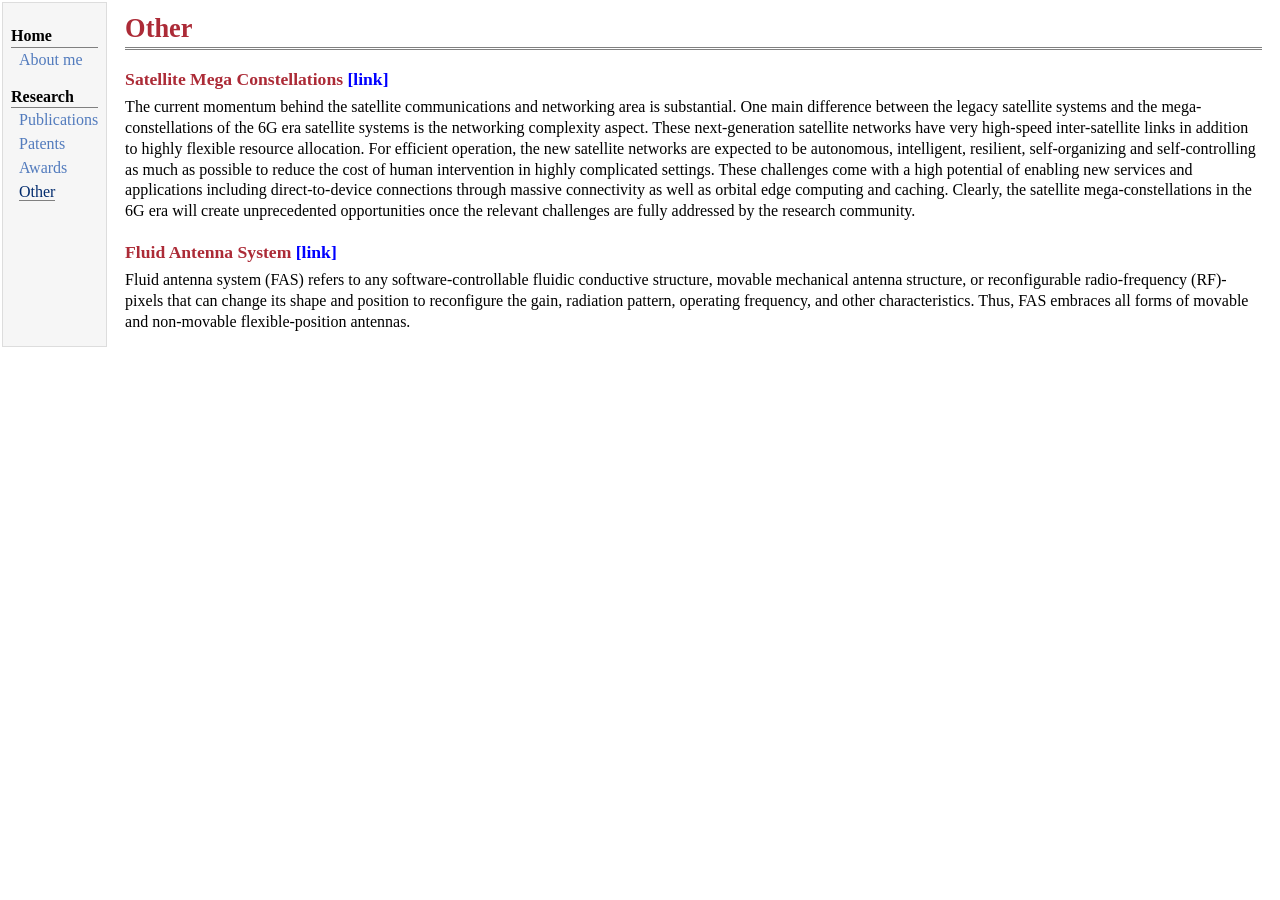
<file: projects.html>
<!DOCTYPE html PUBLIC "-//W3C//DTD XHTML 1.1//EN"
  "http://www.w3.org/TR/xhtml11/DTD/xhtml11.dtd">
<html xmlns="http://www.w3.org/1999/xhtml" xml:lang="en">
<head>
<meta name="generator" content="jemdoc, see http://jemdoc.jaboc.net/" />
<meta http-equiv="Content-Type" content="text/html;charset=utf-8" />
<link rel="stylesheet" href="jemdoc.css" type="text/css" />
<link rel="shortcut icon" type="image/x-icon" href="favicon.ico" />
<title>Other</title>
</head>
<body>
<table summary="Table for page layout." id="tlayout">
<tr valign="top">
<td id="layout-menu">
<div class="menu-category">Home</div>
<div class="menu-item"><a href="index.html">About&nbsp;me</a></div>
<div class="menu-category">Research</div>
<div class="menu-item"><a href="publications.html">Publications</a></div>
<div class="menu-item"><a href="patents.html">Patents</a></div>
<div class="menu-item"><a href="awards.html">Awards</a></div>
<div class="menu-item"><a href="other.html" class="current">Other</a></div>
</td>
<td id="layout-content">
<div id="toptitle">
<h1>Other</h1>
</div>
<h3>Satellite Mega Constellations <a href="https://www.comsoc.org/publications/best-readings/satellite-mega-constellations">[link]</a></h3>
<p>The current momentum behind the satellite communications and networking area is substantial. One main difference between the legacy satellite systems and the mega-constellations of the 6G era satellite systems is the networking complexity aspect. These next-generation satellite networks have very high-speed inter-satellite links in addition to highly flexible resource allocation. For efficient operation, the new satellite networks are expected to be autonomous, intelligent, resilient, self-organizing and self-controlling as much as possible to reduce the cost of human intervention in highly complicated settings. These challenges come with a high potential of enabling new services and applications including direct-to-device connections through massive connectivity as well as orbital edge computing and caching. Clearly, the satellite mega-constellations in the 6G era will create unprecedented opportunities once the relevant challenges are fully addressed by the research community.</p>
<h3>Fluid Antenna System <a href="https://www.ee.ucl.ac.uk/fluid-antenna-systems/Home.html">[link]</a></h3>
<p>Fluid antenna system (FAS) refers to any software-controllable fluidic conductive structure, movable mechanical antenna structure, or reconfigurable radio-frequency (RF)-pixels that can change its shape and position to reconfigure the gain, radiation pattern, operating frequency, and other characteristics. Thus, FAS embraces all forms of movable and non-movable flexible-position antennas.</p>
</td>
</tr>
</table>
</body>
</html>
</file>
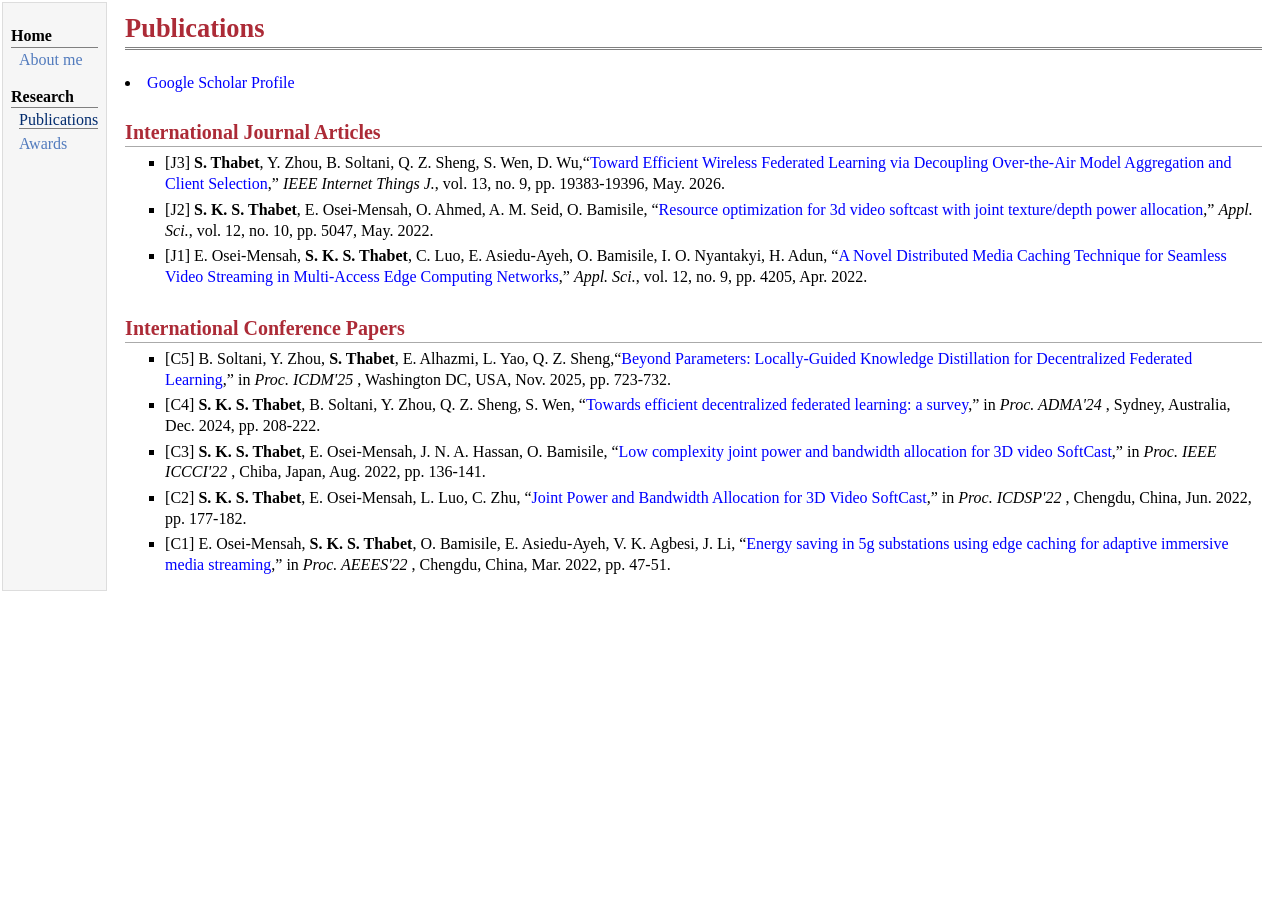
<file: publications.html>
<!DOCTYPE html PUBLIC "-//W3C//DTD XHTML 1.1//EN"
  "http://www.w3.org/TR/xhtml11/DTD/xhtml11.dtd">
<html xmlns="http://www.w3.org/1999/xhtml" xml:lang="en">
<head>
<meta name="generator" content="jemdoc, see http://jemdoc.jaboc.net/" />
<meta http-equiv="Content-Type" content="text/html;charset=utf-8" />
<link rel="stylesheet" href="jemdoc.css" type="text/css" />
<link rel="shortcut icon" type="image/x-icon" href="favicon.ico" />
<title>Publications</title> 
</head>
<body>
<table summary="Table for page layout." id="tlayout">
<tr valign="top">
<td id="layout-menu">
<div class="menu-category">Home</div>
<div class="menu-item"><a href="index.html">About&nbsp;me</a></div>
<div class="menu-category">Research</div>
<div class="menu-item"><a href="publications.html" class="current">Publications</a></div>
<!--<div class="menu-item"><a href="patents.html">Patents</a></div>-->
<div class="menu-item"><a href="awards.html">Awards</a></div>
<!-- <div class="menu-item"><a href="other.html">Other</a></div> -->
</td>
<td id="layout-content">
<div id="toptitle">
<h1>Publications</h1>
</div>

<li><a href="https://scholar.google.com/citations?user=1bN-aYEAAAAJ&hl=en">Google Scholar Profile</a></li>
<!--  
<h2>Overview Articles</h2>
<ul>
<li><p>[A3] <b>S. Chen</b>, J. Zhang, J. Zhang, E. Björnson, and B. Ai, “<a href="https://shuaifeichen273.github.io/paper/2022_DCN_A%20survey%20on%20user-centric%20cell-free%20massive%20MIMO%20systems.pdf">A survey on user-centric cell-free massive MIMO systems</a>,” <i>Dig. Commun. Netw.</i>, vol. 8, no. 5, pp. 695-719, Oct. 2022. </p>
</li>
<li><p>[A2] E. Shi, J. Zhang, <b>S. Chen</b>, J. Zheng, Y. Zhang, D. W. K. Ng, and B. Ai, “<a href="https://shuaifeichen273.github.io/paper/collaborative/2022_CM_Wireless_Energy_Transfer_in_RIS-Aided_Cell-Free_Massive_MIMO_Systems_Opportunities_and_Challenges.pdf">Wireless energy transfer in RIS-aided cell-free massive MIMO systems: Opportunities and challenges</a>,” <i>IEEE Commun. Mag.</i>, vol. 60, no. 3, pp. 26-32, Mar. 2022. </p>
</li>
  <li><p>[A1] J. Zhang, <b>S. Chen</b>, Y. Lin, J. Zheng, B. Ai, and L. Hanzo, “<a href="https://shuaifeichen273.github.io/paper/2019_Access_Cell-Free%20Massive%20MIMO%20A%20New%20Next-Generation%20Paradigm.pdf">Cell-free massive MIMO: A new next-generation paradigm</a>,” <i>IEEE Access</i>, vol. 7, pp. 9878-99888, 2019. [<font color=crimson><b>ESI Highly Cited Paper</b></font>]</p>
</li>
</ul>
-->
  
<h2>International Journal Articles</h2>
<ul>
<!--
<li><p>[J14] Y. Bu, C.-X. Wang, C. Huang, <b>S. Chen</b>, J. Li, J. Ji, and Y. Chen, “Wireless channel map enabled instantaneous channel state information acquisition in high-mobility scenarios,” <i>IEEE Trans. Commun.</i>, to appear, 2026.</p>
</li>
<li><p>[J13] Y. Qian, J. Jiang, M. Yuan, Y. Ye, <b>S. Chen</b>, and J. Zhang, “<a href="https://shuaifeichen273.github.io/paper/collaborative/2026_WCL_Spatio-Temporal_Graph_Convolutional_Network_Based_Beam_Training_and_Tracking_for_XL-MIMO_Systems.pdf">Spatio-temporal graph convolutional network based beam training and tracking for XL-MIMO systems</a>,” <i>IEEE Wireless Commun. Lett.</i>, early access, 2026, doi: 10.1109/LWC.2026.3653554.</p>
</li>
<li><p>[J12] X. Mao, C.-X. Wang, S. Yang, J. Lyu, J. Huang, <b>S. Chen</b>, and J. Zhang, “<a href="https://shuaifeichen273.github.io/paper/collaborative/2026_TWC_Impacts_of_Wall_Materials_and_Locations_on_Channel_Characteristics_and_Performance_of_Indoor_Wireless_Communication_Systems.pdf">Impacts of wall materials and locations on channel characteristics and performance of indoor wireless communication systems</a>,” <i>IEEE Trans. Wireless Commun.</i>, vol. 25, pp. 8799-8811, Dec. 2026.</p>
</li>
<li><p>[J11] J. Ji, C.-X. Wang*, <b>S. Chen*</b>, C. Huang, X. Wu, and E. Björnson, “<a href="https://shuaifeichen273.github.io/paper/2025_CL_Joint%20Low-Rank%20and%20Sparse%20Bayesian%20Channel%20Estimation%20for%20Ultra-Massive%20MIMO%20Communications.pdf">Joint low-rank and sparse Bayesian channel estimation for ultra-massive MIMO communications</a>,” <i>IEEE Commun. Lett.</i>, vol. 30, pp. 312-316, 2026.</p>
</li>
<li><p>[J10] T. Qi, C.-X Wang, C. Huang, J. Shi, J. Li, <b>S. Chen</b>, and e.-H. M. Aggoune, “A novel 6G dynamic channel map based on a hybrid channel model,” <i>IEEE Trans. Veh. Technol.</i>, early access, 2025, doi: 10.1109/TVT.2025.3602807.</p>
</li>
<li><p>[J9] <b>S. Chen</b>, C.-X. Wang, J. Li, C. Huang, H. Chang, Y. Huang, J. Huang, and Y. Chen, “<a href="https://shuaifeichen273.github.io/paper/2025_JSTSP_Channel_Map-Based_Angle_Domain_Multiple_Access_for_Cell-Free_Massive_MIMO_Communications.pdf">Channel map-based angle domain multiple access for cell-free massive MIMO communications</a>,” <i>IEEE J. Sel. Top. Signal Process.</i>, vol. 19, no. 2, pp. 366-380, Mar. 2025.</p>
</li>
<li><p>[J8] <b>S. Chen</b>, J. Zhang, E. Björnson, Ö. T. Demir, and B. Ai, “<a href="https://shuaifeichen273.github.io/paper/2023_TWC_Energy-Efficient%20Cell-Free%20Massive%20MIMO%20Through%20Sparse%20Large-Scale%20Fading%20Processing.pdf">Energy-efficient cell-free massive MIMO through sparse large-scale fading processing</a>,” <i>IEEE Trans. Wireless Commun.</i>, vol. 22, no. 12, pp. 9374-9389, Dec. 2023. [<a href="https://github.com/ShuaifeiChen273/sparse-LSFprocess-CFmMIMO">Download Simulation Code</a>]</p>
</li>
<li><p>[J7] <b>S. Chen</b>, J. Zhang, E. Björnson, and B. Ai, “<a href="https://shuaifeichen273.github.io/paper/2023_TVT_Improving%20Fairness%20for%20Cell-Free%20Massive%20MIMO%20Through%20Interference-Aware%20Massive%20Access.pdf">Improving fairness for cell-free massive MIMO through interference-aware massive access</a>,” <i>IEEE Trans. Veh. Technol.</i>, vol. 72, no. 4, pp. 5468-5472, Apr. 2023. </p>
</li>
<li><p>[J6] L. Luo, J. Zhang, <b>S. Chen</b>, X. Zhang, B. Ai, and D. W. K. Ng, “<a href="https://shuaifeichen273.github.io/paper/collaborative/2022_TVT_Downlink_Power_Control_for_Cell-Free_Massive_MIMO_With_Deep_Reinforcement_Learning.pdf">Downlink power control for cell-free massive MIMO with deep reinforcement learning</a>,” <i>IEEE Trans. Veh. Technol.</i>, vol. 71, no. 6, pp. 6772-6777, June 2022. [<a href="https://github.com/BJTU-MIMO/Power_Allocation_DDPG">Download Simulation Code</a>]</p>
</li>
<li><p>[J5] <b>S. Chen</b>, J. Zhang, E. Björnson, J. Zhang, and B. Ai, “<a href="https://shuaifeichen273.github.io/paper/2021_JSAC_Structured%20Massive%20Access%20for%20Scalable%20Cell-Free%20Massive%20MIMO%20Systems.pdf">Structured massive access for scalable cell-free massive MIMO systems</a>,” <i>IEEE J. Sel. Areas Commun.</i>, vol. 39, no. 4, pp. 1086-1100, Apr. 2021. [<a href="https://github.com/ShuaifeiChen273/structured-access-CFmMIMO">Download Simulation Code</a>]</p>
</li>
<li><p>[J4] <b>S. Chen</b>, J. Zhang, Y. Jin, and B. Ai, “<a href="https://shuaifeichen273.github.io/paper/2020_CNCOMM_Wireless%20Powered%20IoE%20for%206G%20Massive%20Access%20Meets%20Scalable%20Cell-Free%20Massive%20MIMO.pdf">Wireless powered IoE for 6G: Massive access meets scalable cell-free massive MIMO</a>,” <i>China Commun.</i>, vol. 17, no. 12, pp. 92-109, Dec. 2020. </p>
</li>
<li><p>[J3] J. Zheng, J. Zhang, <b>S. Chen</b>, H. Zhao, and B. Ai, “<a href="https://shuaifeichen273.github.io/paper/collaborative/2019_PC_Physical%20layer%20security%20over%20fluctuating%20two-ray%20fading%20channels.pdf">Wireless powered UAV relay communications over fluctuating two-ray fading channels</a>,” <i>Phys. Commun.</i>, vol. 35, Aug. 2019 </p>
</li>
<li><p>[J2] <b>S. Chen</b>, J. Zhang, G. K. Karagiannidis, and B. Ai, “<a href="https://shuaifeichen273.github.io/paper/2018_CL_Effective%20Rate%20of%20MISO%20Systems%20Over%20Fisher–Snedecor%20F%20Fading%20Channels.pdf">Effective rate of MISO systems over Fisher-Snedecor F fading channels</a>,” <i>IEEE Commun. Lett.</i>, vol. 22, no. 12, pp. 2619-2622, Dec. 2018. </p>
</li>
<li><p>[J1] W. Zeng, J. Zhang, <b>S. Chen</b>, K. P Peppas, and B. Ai, “<a href="https://shuaifeichen273.github.io/paper/collaborative/2018_TVT_Physical_Layer_Security_Over_Fluctuating_Two-Ray_Fading_Channels.pdf">Physical layer security over fluctuating two-ray fading channels</a>,” <i>IEEE Trans. Veh. Technol.</i>, vol. 67, no. 9, pp. 8949-8953, Sept. 2018. </p>
</li>
  -->
</li>
<li><p>[J3] <b>S. Thabet</b>, Y. Zhou, B. Soltani, Q. Z. Sheng, S. Wen, D. Wu,“<a href="https://saqrthabet.github.io/paper/2026_Toward_Efficient_Wireless_Federated_Learning_via_Decoupling_Over-the-Air_Model_Aggregation_and_Client_Selection.pdf">Toward Efficient Wireless Federated Learning via Decoupling Over-the-Air Model Aggregation and Client Selection</a>,” <i>IEEE Internet Things J.</i>, vol. 13, no. 9, pp. 19383-19396, May. 2026. </p>
</li>  
</li>
<li><p>[J2] <b>S. K. S. Thabet</b>, E. Osei-Mensah, O. Ahmed, A. M. Seid, O. Bamisile, “<a href="https://saqrthabet.github.io/paper/2022_MDPI_Resource Optimization for 3D Video SoftCast with Joint Texture Depth Power Allocation.pdf">Resource optimization for 3d video softcast with joint texture/depth power allocation</a>,” <i>Appl. Sci.</i>, vol. 12, no. 10, pp. 5047, May. 2022. </p>
</li>  
<li><p>[J1] E. Osei-Mensah, <b>S. K. S. Thabet</b>, C. Luo, E. Asiedu-Ayeh, O. Bamisile, I. O. Nyantakyi, H. Adun, “<a href="https://saqrthabet.github.io/paper/2022_MDPI_A Novel Distributed Media Caching Technique for Seamless Video Streaming in Multi-Access Edge Computing Networks.pdf">A Novel Distributed Media Caching Technique for Seamless Video Streaming in Multi-Access Edge Computing Networks</a>,” <i>Appl. Sci.</i>, vol. 12, no. 9, pp. 4205, Apr. 2022. </p>
</li> 
</ul>
  
<h2>International Conference Papers</h2>
<ul>
<!--
<li><p>[C13] Y. Zhang, Z. Xu, <b>S. Chen*</b>, and Z. Cheng, “Agentic QoE optimization for caching-aware cooperative clustering in cell-free railway systems,” in <i>Proc. IEEE GC’25 Workshops</i>, Taipei, China, to appear, Dec. 2025.</p>
</li>
<li><p>[C12] D. Chen, <b>S. Chen*</b>, S. Yang, J. Huang, X. Wu, and C.-X. Wang*, “<a href="https://shuaifeichen273.github.io/paper/2025_VTCf_A%20Novel%20Base%20Station%20Deployment%20Scheme%20for%20Network%20Planning%20in%206G%20Outdoor%20Hotspot%20Scenarios.pdf">A novel base station deployment scheme for network planning in 6G outdoor hotspot scenarios</a>,” in <i>Proc. IEEE VTC'25-Fall</i>, Chengdu, China, Oct. 2025, PP. 1-6.</p>
</li>
<li><p>[C11] <b>S. Chen</b>, C.-X. Wang, J. Li, C. Huang, H. Chang, and Y. Chen, “<a href="https://shuaifeichen273.github.io/paper/2025_ICC_Improving%20Cell-free%20Massive%20MIMO%20Through%20Channel%20Map-based%20Angle%20Domain%20Multiple%20Access.pdf">Improving cell-free massive MIMO through channel map-based angle domain multiple access</a>,” in <i>Proc. IEEE ICC'25</i>, Montreal, QC, Canada, June 2025, pp. 1031-1036. [<font color=crimson><b>Best Paper Award</b></font>]</p>
</li>
<li><p>[C10] Y. Ou, J. Huang, <b>S. Chen</b>, S. Yang, and C.-X. Wang, “<a href="https://shuaifeichen273.github.io/paper/collaborative/2024_GC_Impacts_of_User_Mobility_on_URLLC_System_Performance_Metrics%20over_Time-Varying_Channels.pdf">Impacts of user mobility on URLLC system performance metrics over time-varying channels</a>,” in <i>Proc. IEEE GC'24</i>, Cape Town, South Africa, Dec. 2024, pp. 2196-2201. </p>
</li>
<li><p>[C9] T. Qi, C. Huang, J. Shi, J. Li, <b>S. Chen</b>, and C.-X. Wang, “<a href="https://shuaifeichen273.github.io/paper/collaborative/2024_ICCC_A_Novel_Dynamic_Channel_Map_for_6G_MIMO_Communications.pdf">A novel dynamic channel map for 6G MIMO communications</a>,” in <i>Proc. IEEE/CIC ICCC'24</i>, Hangzhou, China, Aug. 2024, pp. 809-814. </p>
</li>
<li><p>[C8] <b>S. Chen</b>, J. Zhang, E. Björnson, Ö. T. Demir, and B. Ai, “<a href="https://shuaifeichen273.github.io/paper/2022_SPAWC_Sparse%20Large-Scale%20Fading%20Decoding%20in%20Cell-Free%20Massive%20MIMO%20Systems.pdf">Sparse large-scale fading decoding in cell-free massive MIMO systems</a>,” in <i>Proc. IEEE SPAWC'22</i>, Oulu, Finland, July 2022, pp. 1-5. </p>
</li>
  <li><p>[C7] <b>S. Chen</b>, J. Zhang, Z. Chen, and B. Ai, “<a href="https://shuaifeichen273.github.io/paper/2022_ICC_Treating%20Interference%20as%20Noise%20in%20Cell-Free%20Massive%20MIMO%20Networks.pdf">Treating interference as noise in cell-free massive MIMO networks</a>,” in <i>Proc. IEEE ICC'22</i>, Seoul, Korea, Republic of, May 2022, pp. 1385-1390. [<font color=crimson><b>IEEE ComSoc Student Grant</b></font>]</p>
</li>
<li><p>[C6] L. Luo, J. Zhang, <b>S. Chen</b>, and B. Ai, “<a href="https://shuaifeichen273.github.io/paper/collaborative/2021_ICCC_Performance_Analysis_and_Power_Control_of_Cell-Free_Massive_MIMO_over_Non-Reciprocal_Channels.pdf">Performance analysis and power control of cell-free massive MIMO over non-reciprocal channels</a>,” in <i>Proc. IEEE/CIC ICCC'21</i>, Xiamen, China, July 2021, pp. 1-6. </p>
</li>
  <li><p>[C5] <b>S. Chen</b>, J. Zhang, E. Björnson, S. Wang, C. Xing, and B. Ai, “<a href="https://shuaifeichen273.github.io/paper/2021_ICC_Wireless%20Caching%20Cell-Free%20versus%20Small%20Cells.pdf">Wireless caching: Cell-free versus small cells</a>,” in <i>Proc. IEEE ICC'21</i>, Montreal, QC, Canada, June 2021, pp. 1-6. [<font color=crimson><b>IEEE ComSoc Student Grant</b></font>]</p>
</li>
<li><p>[C4] Y. Guo, Y. Zhang, <b>S. Chen</b>, J. Zheng, and J. Zhang, “<a href="https://shuaifeichen273.github.io/paper/collaborative/2020_VTCs_Hybrid_Precoding_for_Millimeter_Wave_Multiuser_Massive_MIMO_Systems_with_Low-Resolution_DACs.pdf">Hybrid precoding for millimeter wave multiuser massive MIMO systems with low-resolution DACs</a>,” in <i>Proc. IEEE VTC'20-Spring</i>, Antwerp, Belgium, May 2020, pp. 1-5. </p>
</li>
<li><p>[C3] J. Fan, J. Zhang, <b>S. Chen</b>, J. Zheng, and B. Ai, “<a href="https://shuaifeichen273.github.io/paper/collaborative/2019_VTCf_The_Application_of_NOMA_on_High-Speed_Railway_with_Partial_CSI.pdf">The application of NOMA on high-speed railway with partial CSI</a>,” in <i>Proc. IEEE VTC'19-Fall</i>, Honolulu, HI, USA, Sept. 2019, pp. 1-5. </p>
</li>
<li><p>[C2] W. Fan, J. Zhang, E. Bjornson, <b>S. Chen</b>, and Z. Zhong, “<a href="https://shuaifeichen273.github.io/paper/collaborative/2019_ICC_Performance_Analysis_of_Cell-Free_Massive_MIMO_Over_Spatially_Correlated_Fading_Channels.pdf">Performance analysis of cell-free massive MIMO over spatially correlated fading channels</a>,” in <i>Proc. IEEE ICC'19</i>, Shanghai, China, May 2019, pp. 1-6. </p>
</li>
<li><p>[C1] <b>S. Chen</b>, J. Zhang, W. Zeng, K. P. Peppas, and B. Ai, “<a href="https://shuaifeichen273.github.io/paper/2021_ICC_Wireless%20Caching%20Cell-Free%20versus%20Small%20Cells.pdf">Performance analysis of wireless powered UAV relaying systems over κ-μ fading channels</a>,” in <i>Proc. IEEE GC'18 Workshops</i>, Abu Dhabi, United Arab Emirates, Dec. 2018, pp. 1-6. </p>
</li>
  -->
</li>
<li><p>[C5] B. Soltani, Y. Zhou, <b>S. Thabet</b>, E. Alhazmi, L. Yao, Q. Z. Sheng,“<a href="https://saqrthabet.github.io/paper/2025_Beyond_Parameters_Locally-Guided_Knowledge_Distillation_for_Decentralized_Federated_Learning.pdf">Beyond Parameters: Locally-Guided Knowledge Distillation for Decentralized Federated Learning</a>,” in <i>Proc. ICDM'25 </i>, Washington DC, USA, Nov. 2025, pp. 723-732. </p>
</li>
</li>
<li><p>[C4] <b>S. K. S. Thabet</b>, B. Soltani, Y. Zhou, Q. Z. Sheng, S. Wen, “<a href="https://saqrthabet.github.io/paper/2024_ADMA_Towards Ecient Decentralized Federated Learning_A Survey.pdf">Towards efficient decentralized federated learning: a survey</a>,” in <i>Proc. ADMA'24 </i>, Sydney, Australia, Dec. 2024, pp. 208-222. </p>
</li>
</li>
<li><p>[C3] <b>S. K. S. Thabet</b>, E. Osei-Mensah, J. N. A. Hassan, O. Bamisile, “<a href="https://saqrthabet.github.io/paper/2022_ICCCI_Low_Complexity_Joint_Power_and_Bandwidth_Allocation_for_3D_Video_SoftCast.pdf">Low complexity joint power and bandwidth allocation for 3D video SoftCast</a>,” in <i>Proc. IEEE ICCCI'22 </i>, Chiba, Japan, Aug. 2022, pp. 136-141. </p>
</li>
</li>
<li><p>[C2] <b>S. K. S. Thabet</b>, E. Osei-Mensah, L. Luo, C. Zhu, “<a href="https://saqrthabet.github.io/paper/2022_DSP_Joint Power and Bandwidth Allocation for 3D Video SoftCast.pdf">Joint Power and Bandwidth Allocation for 3D Video SoftCast</a>,” in <i>Proc. ICDSP'22 </i>, Chengdu, China, Jun. 2022, pp. 177-182. </p>
</li>
</li>
<li><p>[C1] E. Osei-Mensah,<b> S. K. S. Thabet</b>, O. Bamisile, E. Asiedu-Ayeh, V. K. Agbesi, J. Li, “<a href="https://saqrthabet.github.io/paper/2022_AEEES_Energy_Saving_in_5G_Substations_Using_Edge_Caching_for_Adaptive_Immersive_Media_Streaming.pdf">Energy saving in 5g substations using edge caching for adaptive immersive media streaming</a>,” in <i>Proc. AEEES'22 </i>, Chengdu, China, Mar. 2022, pp. 47-51. </p>
</li>
</ul>
  
<!--  
<h2>Dissertation</h2>
<ul>
<li><p>[D1] <b>S. Chen</b>, “<a href="https://shuaifeichen273.github.io/paper/2023_BJTU%20PhD%20dissertation_去蜂窝大规模多天线线系统初始接入与干扰抑制研究.pdf">Initial access and interference suppression for cell-free massive MIMO systems</a>,” Doctoral Dissertation in Information and Communication Engineering, School of Electronic and Information Engineering, Beijing Jiaotong University, May 2023. [<font color=crimson>in Chinese</font>] [<a href="https://link.cnki.net/doi/10.26944/d.cnki.gbfju.2023.004008">CNKI</a>] </p> 
</li>
</ul>
 -->
  
</td>
</tr>
</table>
  
</body>
</html>
</file>
<file: jemdoc.css>
/* Default css file for jemdoc. */

table#tlayout {
    border: none;
    border-collapse: separate;
    background: white;
}

body {
	background: white;
	font-family: Georgia, serif;
	padding-bottom: 8px;
	margin: 0;
}

#layout-menu {
	background: #f6f6f6;
	border: 1px solid #dddddd;
	padding-top: 0.5em;
	padding-left: 8px;
	padding-right: 8px;
	font-size: 1.0em;
	width: auto;
	white-space: nowrap;
    text-align: left;
    vertical-align: top;
}

#layout-menu td {
	background: #f4f4f4;
    vertical-align: top;
}

#layout-content {
	padding-top: 0.0em;
	padding-left: 1.0em;
	padding-right: 1.0em;
    border: none;
    background: white;
    text-align: left;
    vertical-align: top;
}

#layout-menu a {
	line-height: 1.5em;
	margin-left: 0.5em;
}

tt {
    background: #ffffdd;
}

pre, tt {
	font-size: 90%;
	font-family: monaco, monospace;
}

a, a > tt {
	color: #0000FF;
	text-decoration: none;
}

a:hover {
	border-bottom: 1px gray dotted;
}

#layout-menu a.current:link, #layout-menu a.current:visited {
	color: #022b6d;
	border-bottom: 1px gray solid;
}
#layout-menu a:link, #layout-menu a:visited, #layout-menu a:hover {
	color: #527bbd;
	text-decoration: none;
}
#layout-menu a:hover {
	text-decoration: none;
}

div.menu-category {
	border-bottom: 1px solid gray;
	margin-top: 0.8em;
	padding-top: 0.2em;
	padding-bottom: 0.1em;
	font-weight: bold;
}

div.menu-item {
	padding-left: 16px;
	text-indent: -16px;
}

div#toptitle {
	padding-bottom: 0.2em;
	margin-bottom: 1.5em;
	border-bottom: 3px double gray;
}

/* Reduce space if we begin the page with a title. */
div#toptitle + h2, div#toptitle + h3 {
	margin-top: -0.7em;
}

div#subtitle {
	margin-top: 0.0em;
	margin-bottom: 0.0em;
	padding-top: 0em;
	padding-bottom: 0.1em;
}

em {
	font-style: italic;
}

strong {
	font-weight: bold;
}


h1, h2, h3 {
	color: #AC2B37; 
	margin-top: 0.7em;
	margin-bottom: 0.3em;
	padding-bottom: 0.2em;
	line-height: 1.0;
	padding-top: 0.5em;
	border-bottom: 1px solid #aaaaaa;
}
/* #000080 */
h1 {
	font-size: 165%;
}

h2 {
	padding-top: 0.8em;
	font-size: 125%;
}

h2 + h3 {
    padding-top: 0.2em;
}

h3 {
	font-size: 110%;
	border-bottom: none;
}

p {
	margin-top: 0.0em;
	margin-bottom: 0.8em;
	padding: 0;
	line-height: 1.3;
}

pre {
	padding: 0;
	margin: 0;
}

div#footer {
	font-size: small;
	border-top: 1px solid #c0c0c0;
	padding-top: 0.1em;
	margin-top: 4.0em;
	color: #c0c0c0;
}

div#footer a {
	color: #80a0b0;
}

div#footer-text {
	float: left;
	padding-bottom: 8px;
}

ul, ol, dl {
	margin-top: 0.2em;
	padding-top: 0;
	margin-bottom: 0.8em;
}

dt {
	margin-top: 0.5em;
	margin-bottom: 0;
}

dl {
	margin-left: 20px;
}

dd {
	color: #222222;
}

dd > *:first-child {
	margin-top: 0;
}

ul {
	list-style-position: outside;
	list-style-type: square;
}

p + ul, p + ol {
	margin-top: -0.5em;
}

li ul, li ol {
	margin-top: -0.3em;
}

ol {
	list-style-position: outside;
	list-style-type: decimal;
}

li p, dd p {
	margin-bottom: 0.3em;
}


ol ol {
	list-style-type: lower-alpha;
}

ol ol ol {
	list-style-type: lower-roman;
}

p + div.codeblock {
	margin-top: -0.6em;
}

div.codeblock, div.infoblock {
	margin-right: 0%;
	margin-top: 1.2em;
	margin-bottom: 1.3em;
}

div.blocktitle {
	font-weight: bold;
	color: #cd7b62;
	margin-top: 1.2em;
	margin-bottom: 0.1em;
}

div.blockcontent {
	border: 1px solid silver;
	padding: 0.3em 0.5em;
}

div.infoblock > div.blockcontent {
	background: #ffffee;
}

div.blockcontent p + ul, div.blockcontent p + ol {
	margin-top: 0.4em;
}

div.infoblock p {
	margin-bottom: 0em;
}

div.infoblock li p, div.infoblock dd p {
	margin-bottom: 0.5em;
}

div.infoblock p + p {
	margin-top: 0.8em;
}

div.codeblock > div.blockcontent {
	background: #f6f6f6;
}

span.pycommand {
	color: #000070;
}

span.statement {
	color: #8B0000;
}
span.builtin {
	color: #000088;
}
span.special {
	color: #990000;
}
span.operator {
	color: #880000;
}
span.error {
	color: #aa0000;
}
span.comment, span.comment > *, span.string, span.string > * {
	color: #606060;
}

@media print {
	#layout-menu { display: none; }
}

#fwtitle {
	margin: 2px;
}

#fwtitle #toptitle {
	padding-left: 0.5em;
	margin-bottom: 0.5em;
}

#layout-content h1:first-child, #layout-content h2:first-child, #layout-content h3:first-child {
	margin-top: -0.7em;
}

div#toptitle h1, #layout-content div#toptitle h1 {
	margin-bottom: 0.0em;
	padding-bottom: 0.1em;
	padding-top: 0;
	margin-top: 0.5em;
	border-bottom: none;
}

img.eq {
	padding: 0;
	padding-left: 0.1em;
	padding-right: 0.1em;
	margin: 0;
}

img.eqwl {
	padding-left: 2em;
	padding-top: 0.6em;
	padding-bottom: 0.2em;
	margin: 0;
}

table {
    border: 2px solid black;
    border-collapse: collapse;
}

td {
    padding: 2px;
    padding-left: 0.5em;
    padding-right: 0.5em;
    text-align: center;
    border: 1px solid gray;
}

table + table {
    margin-top: 1em;
}

tr.heading {
    font-weight: bold;
    border-bottom: 2px solid black;
}

img {
    border: none;
}

table.imgtable, table.imgtable td {
    border: none;
    text-align: left;
}

table.imgtable a,
table.imgtable a:visited {
  color: #0000FF;
}
</file>
